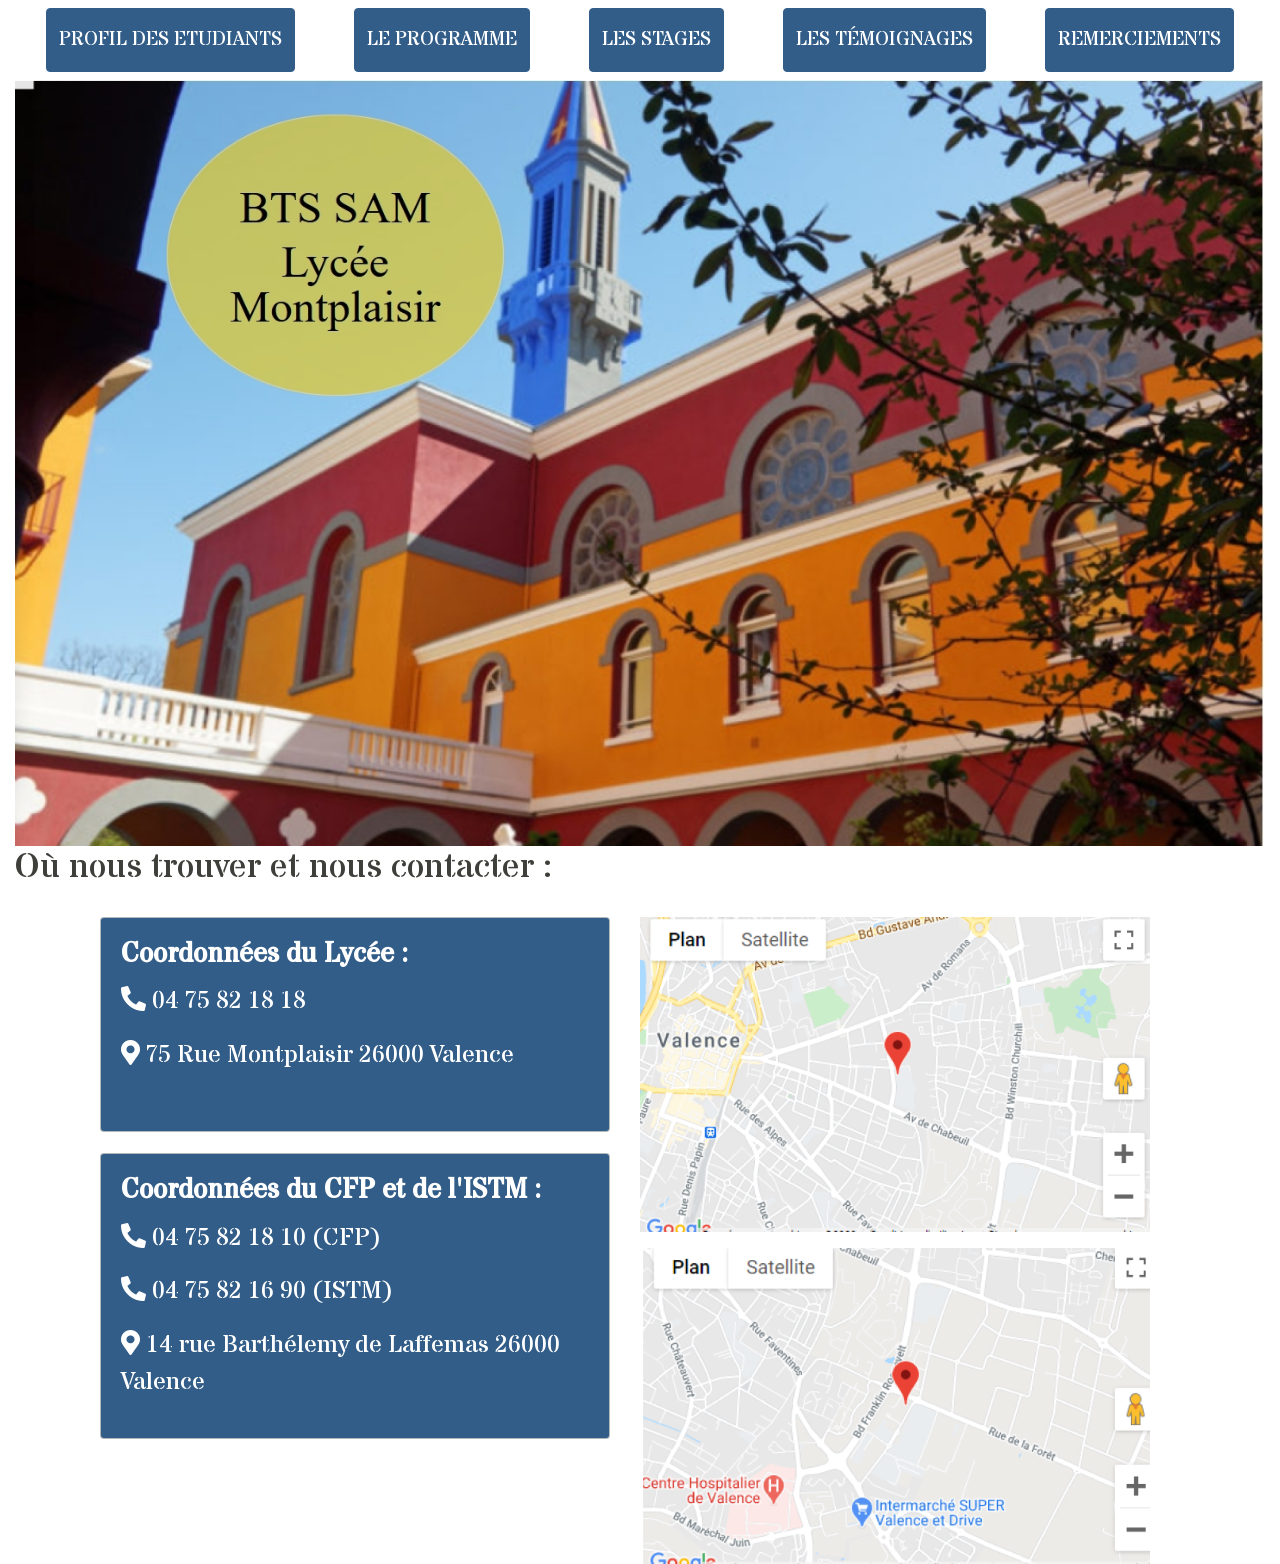
<file: index.html>
<!DOCTYPE html>
<html lang="fr">
<head>
    <meta charset="UTF-8">
    <meta name="viewport" content="width=device-width, initial-scale=1.0">
    <link rel="stylesheet" href="https://pro.fontawesome.com/releases/v5.10.0/css/all.css" integrity="sha384-AYmEC3Yw5cVb3ZcuHtOA93w35dYTsvhLPVnYs9eStHfGJvOvKxVfELGroGkvsg+p" crossorigin="anonymous"/>
    <link href="data/css/bootstrap.min.css" rel="stylesheet" >
    <link href="data/css/style.css" rel="stylesheet" >
    <title>Lycée Montplaisir</title>
</head>
<body>
<div id="wrapper"  class="container-fluid">

    <nav class="navbar">
        <div class="container-fluid">
          <a class="btn btn-primary" href="profil.html">Profil des Etudiants </a>
          <a class="btn btn-primary" href="programme.html">Le programme</a>
          <a class="btn btn-primary" href="stages.html">Les Stages</a>
          <a class="btn btn-primary" href="temoignages.html">Les Témoignages</a>
          <a class="btn btn-primary" href="remerciement.html">Remerciements </a>
        </div>
    </nav>

    <div class="imgtitre">
        <img class="image_lycee_montplaisir_valence_1" src="data/css/index/1c41cbc0dc73c7e6bd381b19898679f7.jpg" alt="lycee Montplaisir Valence">
    </div>

    <h1 class="trouver">Où nous trouver et nous contacter : </h1><br>
    <div class="container">
        <div class="container row">

            <div class="col-sm-6 col-md-6 col-lg-6">
                <div class="card" >
                    <div class="card-body">
                    <h5 class="card-title">Coordonnées du Lycée :</h5>
                    <p class="danscard"><i class="fas fa-phone-alt"></i> 04 75 82 18 18</p>
                    <p class="danscard"><i class="fas fa-map-marker-alt"></i> 75 Rue Montplaisir 26000 Valence</p><br>
                    </div>
                </div>
                <br>
                <div class="card" >
                    <div class="card-body">
                    <h5 class="card-title">Coordonnées du CFP et de l'ISTM :</h5>
                    <p class="danscard"><i class="fas fa-phone-alt"></i> 04 75 82 18 10 (CFP)</p>
                    <p class="danscard"><i class="fas fa-phone-alt"></i> 04 75 82 16 90 (ISTM)</p>
                    <p class="danscard"><i class="fas fa-map-marker-alt"></i> 14 rue Barthélemy de Laffemas 26000 Valence</p>
                    </div>
                </div>
            </div>
            <div class="col-sm-6 col-md-6 col-lg-6">
                <img class="google1" src="data/css/index/plan_lycee_valence_1.png" alt="Plan Montplaisir Valence">
                <img class="google2" src="data/css/index/plan_istm_valence_1.png" alt="Plan Montplaisir Valence">

            </div>
        </div>
    </div>

</div>
    <script src="https://cdn.jsdelivr.net/npm/bootstrap@5.0.0-beta1/dist/js/bootstrap.bundle.min.js" integrity="sha384-ygbV9kiqUc6oa4msXn9868pTtWMgiQaeYH7/t7LECLbyPA2x65Kgf80OJFdroafW" crossorigin="anonymous"></script>

</body>
</html>
</file>
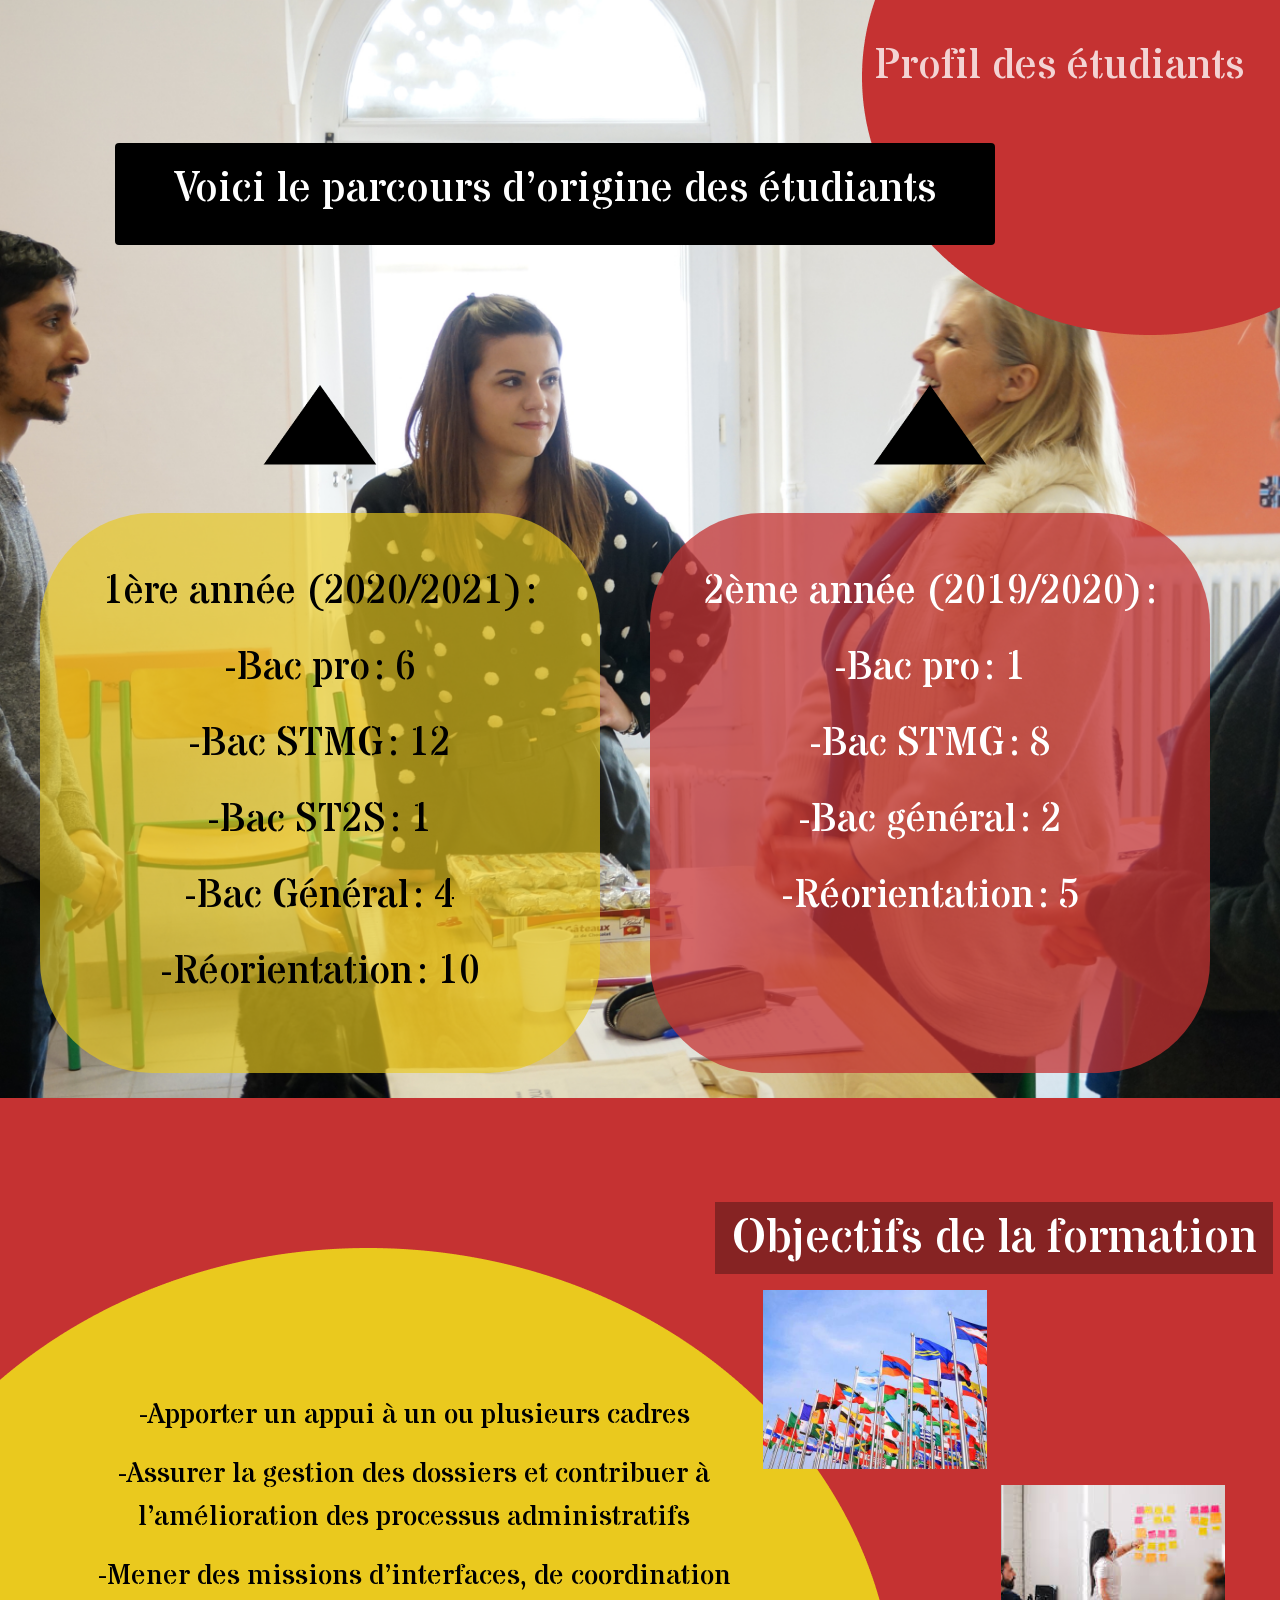
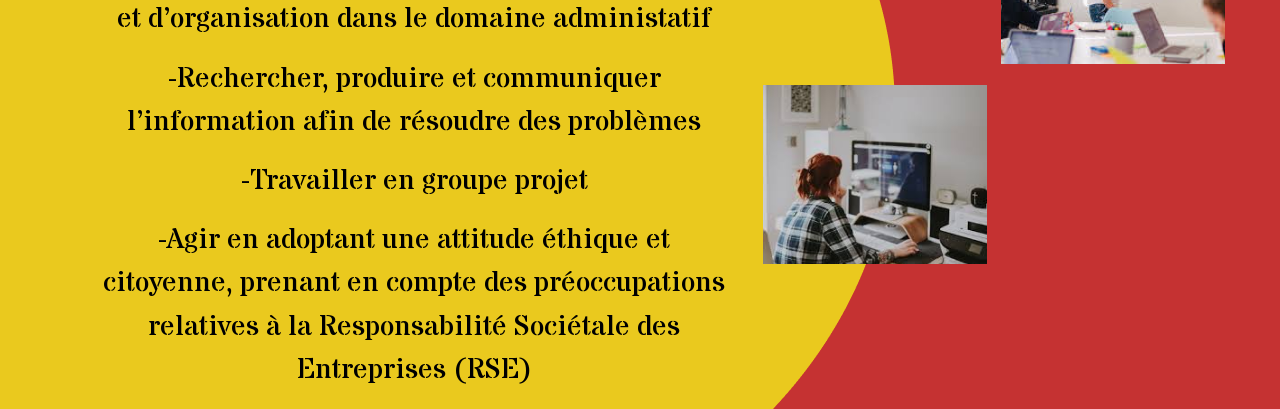
<file: profil.html>
<!DOCTYPE html>
<html lang="fr">
<head>
    <meta charset="UTF-8">
    <meta name="viewport" content="width=device-width, initial-scale=1.0">
    <link rel="stylesheet" href="https://pro.fontawesome.com/releases/v5.10.0/css/all.css" integrity="sha384-AYmEC3Yw5cVb3ZcuHtOA93w35dYTsvhLPVnYs9eStHfGJvOvKxVfELGroGkvsg+p" crossorigin="anonymous"/>
    <link href="data/css/bootstrap.min.css" rel="stylesheet" >
    <link href="data/css/styleprofil.css" rel="stylesheet" >
    <title>Lycée Montplaisir</title>
</head>
<body>
<div  id="wrapper" class="container-fluid">
    <img class="Ellipse_18" src="data/css/profil/Ellipse_18.png" alt="">

    <div class="card card_page" >
        <div class="card-body">
        <h5 class="card-profil">Profil des étudiants</h5>
        </div>
    </div>
    <br>
    <div class="card card_titre" >
        <div class="card-body">
        <h5 class="card-origine">Voici le parcours d’origine des étudiants </h5>
        </div>
    </div>
    <div class="container-fluid row">
        <div class="col-xs-6 col-sm-6 col-md-6 col-lg-6 d-flex justify-content-center">
            <img class="Polygon_1" src="data/css/profil/Polygon_1.png" alt="">
        </div>
        <div class="col-xs-6 col-sm-6 col-md-6 col-lg-6 d-flex justify-content-center">
            <img class="Polygon_2" src="data/css/profil/Polygon_2.png" alt="">
        </div>
        <div class="col-xs-6 col-sm-6 col-md-6 col-lg-6 d-flex justify-content-center">
            <div class="card card_premiere_annee" >
                <div class="card-annee">
                    <p>1ère année (2020/2021) :</p>
                    <p>-Bac pro : 6</p>
                    <p>-Bac STMG : 12</p>
                    <p>-Bac ST2S : 1</p>
                    <p>-Bac Général : 4</p>
                    <p>-Réorientation : 10</p>
                </div>
            </div>
        </div>
        <br>
        <div class="col-xs-6 col-sm-6 col-md-6 col-lg-6 d-flex justify-content-center">
            <div class="card card_seconde_annee" >
                <div class="card-annee">
                    <p>2ème année (2019/2020) :</p>
                    <p>-Bac pro : 1</p>
                    <p>-Bac STMG : 8</p>
                    <p>-Bac général : 2</p>
                    <p>-Réorientation : 5</p>
                </div>
            </div>
        </div>
        <br>        
        <div class="col-xs-6 col-sm-6 col-md-6 col-lg-6 ">
            <img class="Ellipse_13" src="data/css/profil/Ellipse_13.png" alt="">
            <div class="card card_paragraphe" >
                <div class="card-bodyparagraphe">
                    <p>-Apporter un appui à un ou plusieurs cadres</p>
                    <p>-Assurer la gestion des dossiers et contribuer à l’amélioration des processus administratifs</p>
                    <p>-Mener des missions d’interfaces, de coordination et d’organisation dans le domaine administatif</p>
                    <p>-Rechercher, produire et communiquer l’information afin de résoudre des problèmes</p>
                    <p>-Travailler en groupe projet </p>
                    <p>-Agir en adoptant une attitude éthique et citoyenne, prenant en compte des préoccupations relatives à la Responsabilité Sociétale des Entreprises (RSE)</p>
                </div>
            </div>
        </div>

        <div class="col-xs-6 col-sm-6 col-md-6 col-lg-6 d-flex justify-content-center">
            <div class="card card_objectif" >
                <div class="card-bodyobjectif">
                <p class="Objectifs">Objectifs de la formation</p>
                <p><img class="drapeaux" src="data/css/profil/drapeaux_valence_1.png" alt="drapeaux valence"></p>
                <p><img class="equipe" src="data/css/profil/travail_d'equipe_valence_1.png" alt="travail d'equipe valence"></p>
                <p><img class="travaille" src="data/css/profil/travaille_valence_1.png" alt="travaille valence"></p>
                </div>
            </div>
        </div>    
    </div>

</div>

<script src="https://cdn.jsdelivr.net/npm/bootstrap@5.0.0-beta1/dist/js/bootstrap.bundle.min.js" integrity="sha384-ygbV9kiqUc6oa4msXn9868pTtWMgiQaeYH7/t7LECLbyPA2x65Kgf80OJFdroafW" crossorigin="anonymous"></script>

</body>
</html>
</file>
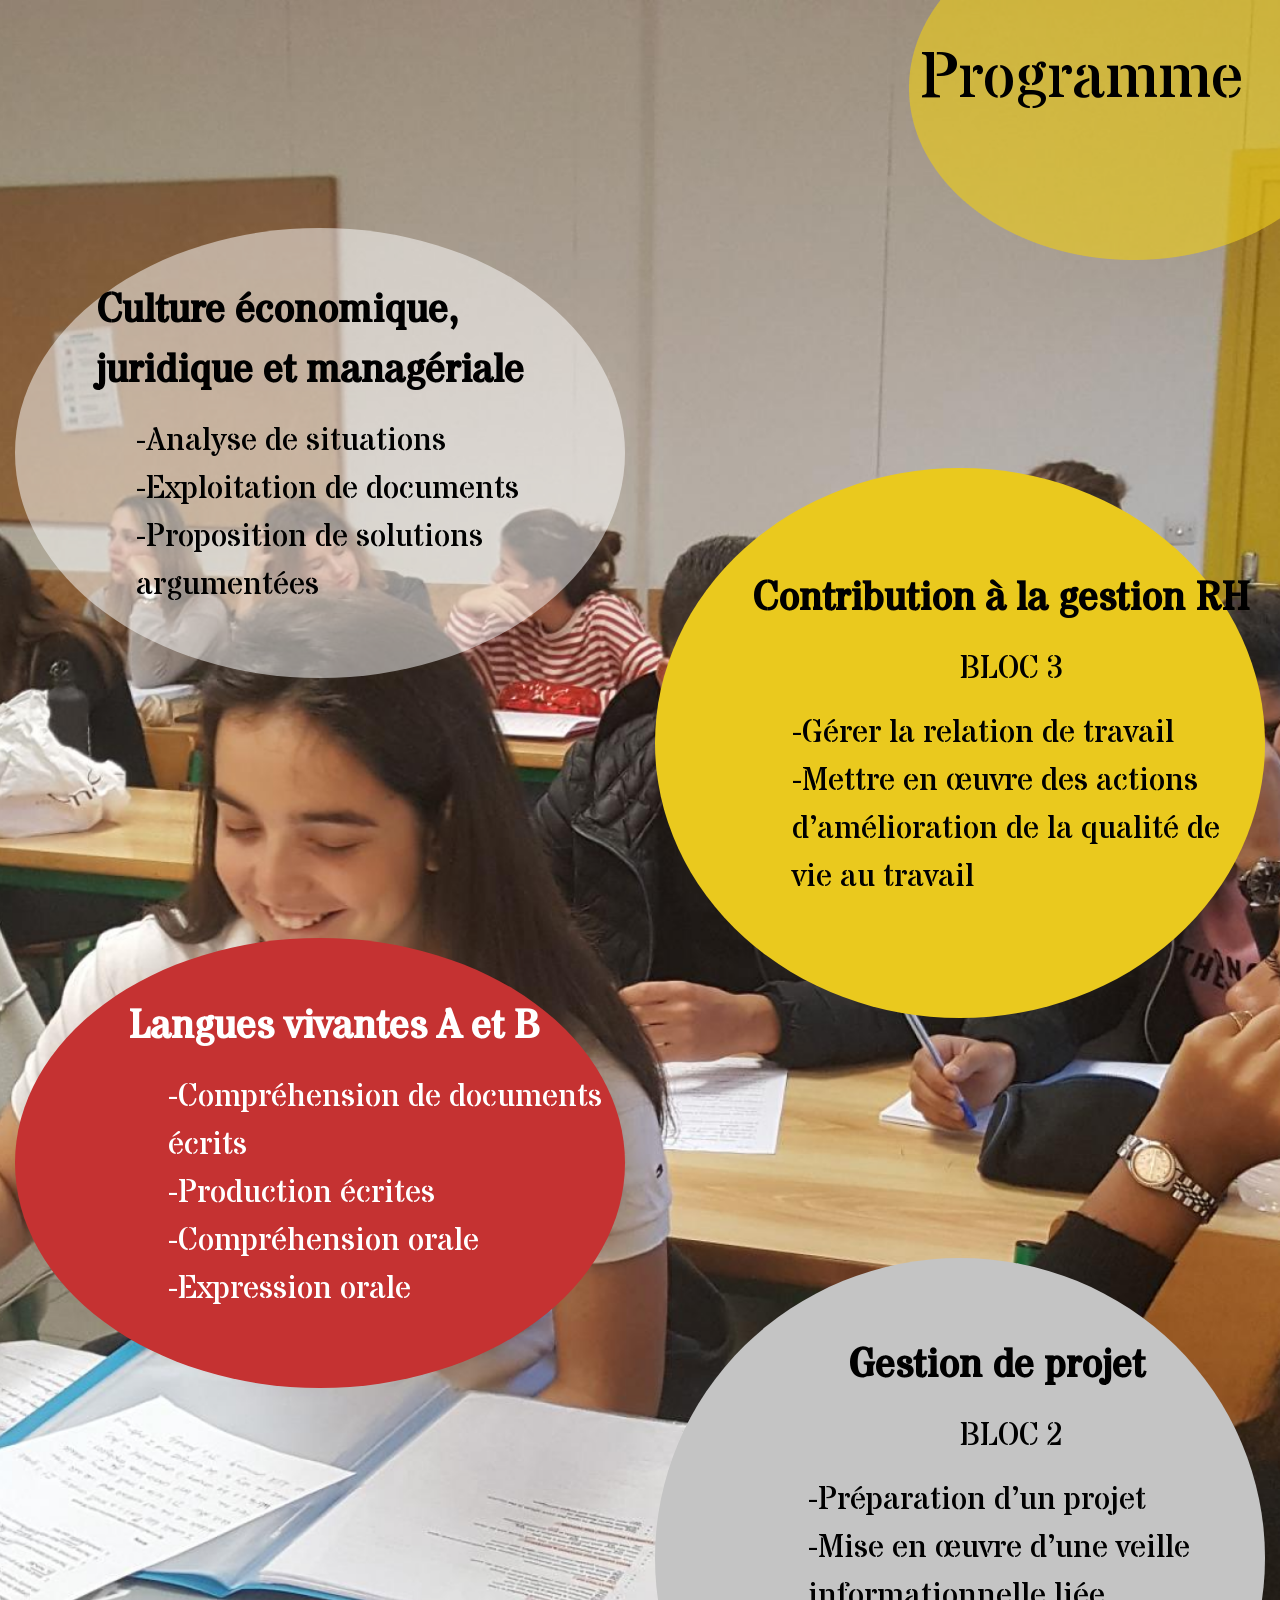
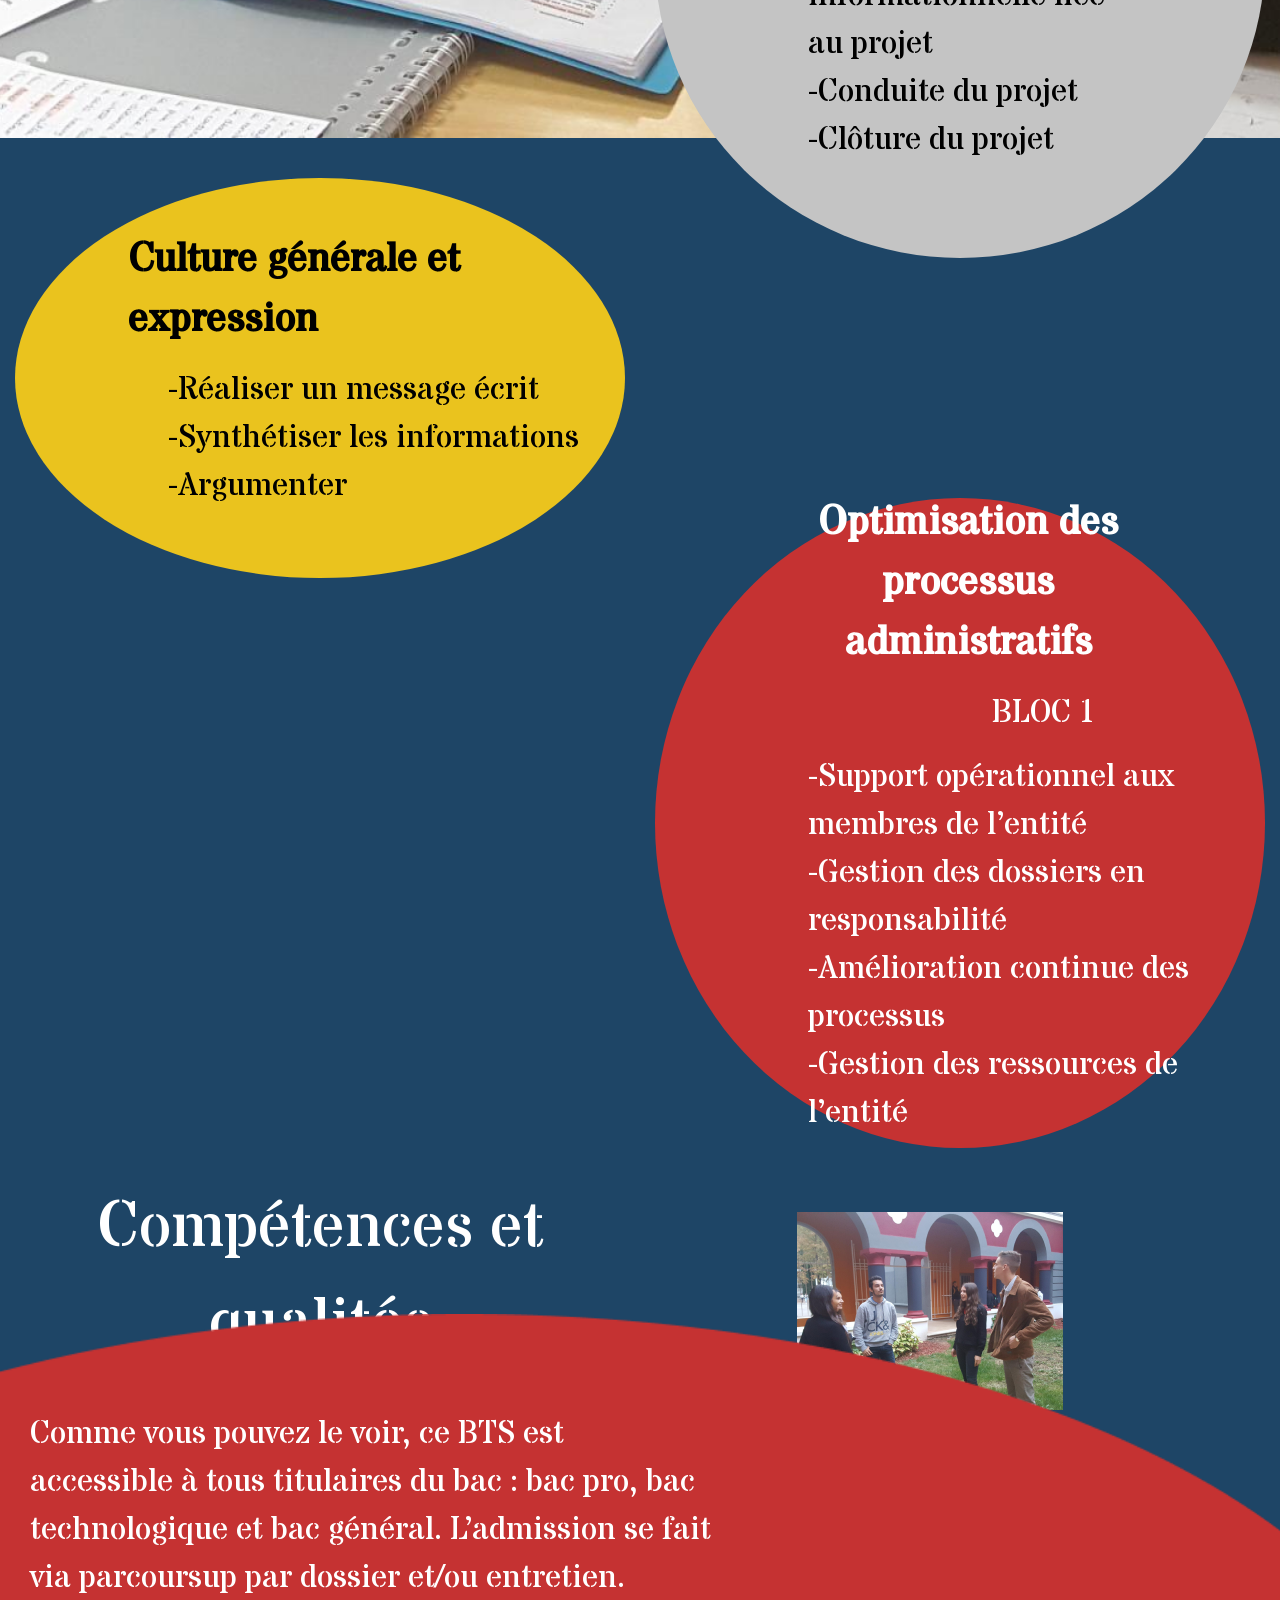
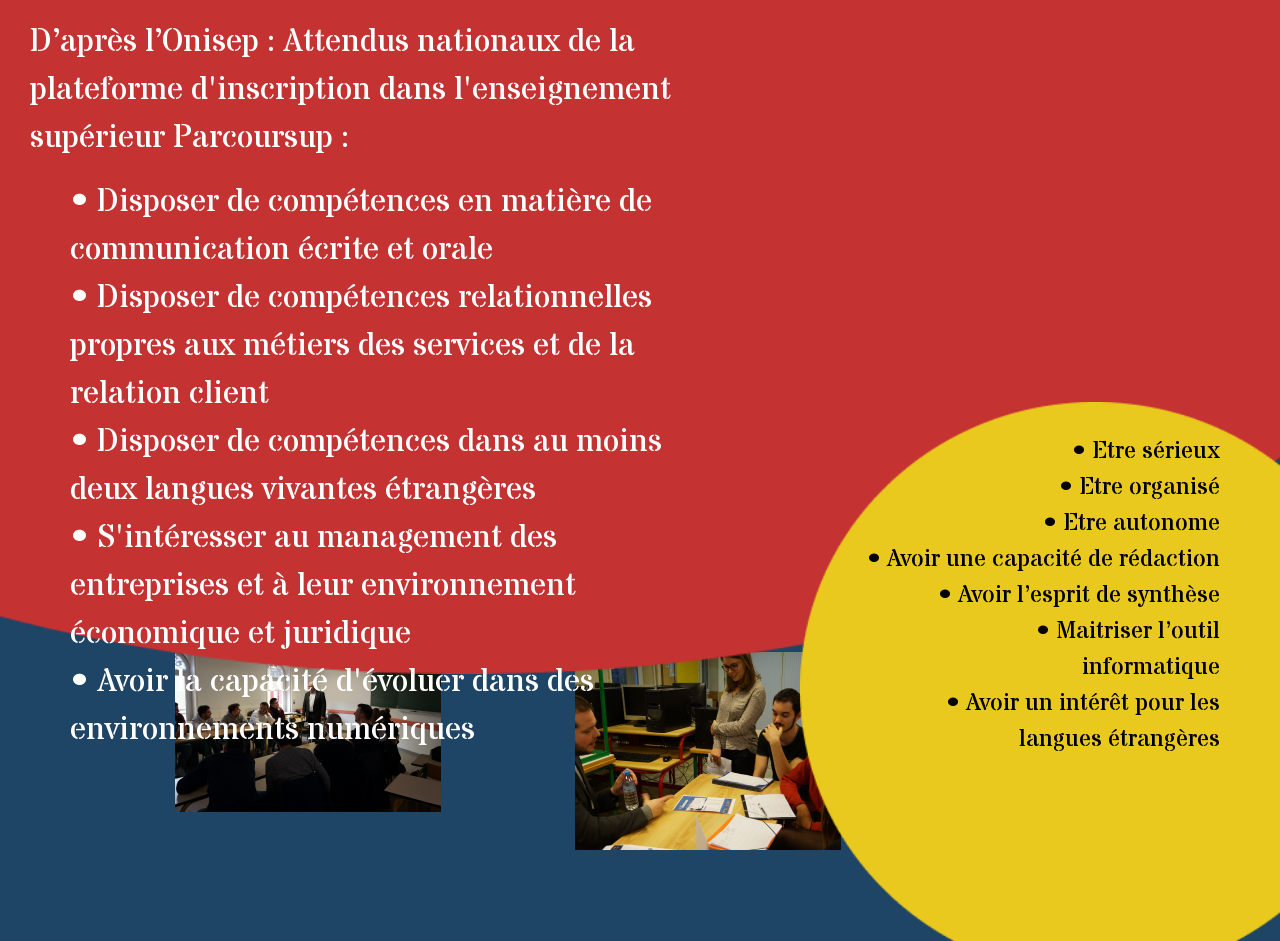
<file: programme.html>
<!DOCTYPE html>
<html lang="fr">
<head>
    <meta charset="UTF-8">
    <meta name="viewport" content="width=device-width, initial-scale=1.0">
    <link rel="stylesheet" href="https://pro.fontawesome.com/releases/v5.10.0/css/all.css" integrity="sha384-AYmEC3Yw5cVb3ZcuHtOA93w35dYTsvhLPVnYs9eStHfGJvOvKxVfELGroGkvsg+p" crossorigin="anonymous"/>
    <link href="data/css/bootstrap.min.css" rel="stylesheet" >
    <link href="data/css/styleprogramme.css" rel="stylesheet" >
    <title>Lycée Montplaisir</title>
</head>
<body>
<div id="wrapper" class="container-fluid">

    <img class="Ellipse_17" src="data/css/programme/Ellipse_17.png" alt="">

    <div class="card card_page" >
        <div class="card-body">
            <h5 class="card-profil">Programme</h5>
        </div>
    </div>
    <br>
    <div class="container-fluide row">
        <div class="col-sm-6 col-md-5 col-lg-6 d-flex justify-content-center">
            <div class="card card_economique-body justify-content-center" >
                <div class="card-economique">
                    <p class="title-economique">Culture économique,<br>
                        juridique et managériale</p>
                    <ul>
                        <li>-Analyse de situations</li>
                        <li>-Exploitation de documents</li>
                        <li>-Proposition de solutions argumentées</li>
                    </ul>
                </div>
            </div>
        </div>
        <br>
        <div class="col-sm-6 col-md-5 col-lg-6 d-flex justify-content-center">
            <div class="card card_contribution-body justify-content-center" >
                <div class="card-contribution">
                    <p class="title-contribution">Contribution à la gestion RH</p>
                    <p class="bloc3">BLOC 3</p>
                    <ul>
                        <li>-Gérer la relation de travail</li>
                        <li>-Mettre en œuvre des actions d’amélioration de la qualité de vie au travail</li>
                    </ul>
                </div>
            </div>
        </div>
        <div class="col-sm-6 col-md-5 col-lg-6 d-flex justify-content-center">
            <div class="card card_langues-body justify-content-center" >
                <div class="card-langues">
                    <p class="title-langues">Langues vivantes A et B</p>
                    <ul>
                        <li>-Compréhension de documents écrits</li>
                        <li>-Production écrites</li>
                        <li>-Compréhension orale</li>
                        <li>-Expression orale</li>
                    </ul>
                </div>
            </div>
        </div>
        <br>
        <div class="col-sm-6 col-md-5 col-lg-6 d-flex justify-content-center">
            <div class="card card_gestion-body justify-content-center" >
                <div class="card-gestion">
                    <p class="title-gestion">Gestion de projet</p>
                    <p class="bloc2">BLOC 2</p>
                    <ul>
                        <li>-Préparation d’un projet</li>
                        <li>-Mise en œuvre d’une veille informationnelle liée<br>au projet</li>
                        <li>-Conduite du projet</li>
                        <li>-Clôture du projet</li>
                    </ul>
                </div>
            </div>
        </div>
        <div class="col-sm-6 col-md-5 col-lg-6 d-flex justify-content-center">
            <div class="card card_generale-body justify-content-center" >
                <div class="card-generale">
                    <p class="title-generale">Culture générale et<br>expression</p>
                    <ul>
                        <li>-Réaliser un message écrit</li>
                        <li>-Synthétiser les informations</li>
                        <li>-Argumenter</li>
                    </ul>
                </div>
            </div>
        </div>
        <br>
        <div class="col-sm-6 col-md-5 col-lg-6 d-flex justify-content-center">
            <div class="card card_optimisation-body justify-content-center" >
                <div class="card-optimisation">
                    <p class="title-optimisation">Optimisation des processus<br>
                        administratifs </p>
                    <p class="bloc1">BLOC 1</p>
                    <ul>
                        <li>-Support opérationnel aux membres de l’entité</li>
                        <li>-Gestion des dossiers en responsabilité</li>
                        <li>-Amélioration continue des processus </li>
                        <li>-Gestion des ressources de<br>l’entité</li>

                    </ul>
                </div>
            </div>
        </div>
    </div> 
    
    <div class="container-fluid row titrephoto">
        <div class="col-sm-6 col-md-6 col-lg-6 text-white compquali">
            <p>Compétences et qualités</p>
        </div>
        <div class="col-sm-6 col-md-5 col-lg-6 text-white comphoto">
            <img class="imgcom" src="data/css/programme/20181016_081438_1.png" alt="Image dehors"/>
        </div>
    </div>
    <img class="Ellipse_1" src="data/css/programme/Ellipse_1.png" alt="">
    <img class="Ellipse_16" src="data/css/programme/Ellipse_16.png" alt="">

    <div class="container-fluid row">
        <div class="card card_paragraphe col-sm-7 col-md-7 col-lg-7 text-white" >
            <div class="card-bodyparagraphe">
                <p>Comme vous pouvez le voir, ce BTS est accessible à tous titulaires du bac : bac pro, bac technologique et bac général. L’admission se fait via parcoursup par dossier et/ou entretien.</p>
                <p>D’après l’Onisep : Attendus nationaux de la plateforme d'inscription dans l'enseignement supérieur Parcoursup :</p>
                <ul>
                    <li>•	Disposer de compétences en matière de communication écrite et orale</li>
                    <li>•	Disposer de compétences relationnelles propres aux métiers des services et de la relation client</li>
                    <li>•	Disposer de compétences dans au moins deux langues vivantes étrangères</li>
                    <li>•	S'intéresser au management des entreprises et à leur environnement économique et juridique</li>
                    <li>•	Avoir la capacité d'évoluer dans des environnements numériques</li>
                </ul>
            </div>
        </div>
        
        <div class="card card_paragraphe2 col-sm-5 col-md-5 col-lg-5 text-white" >
            <div class="card-bodyparagraphe2">
                <ul>
                    <li>•	Etre sérieux</li>
                    <li>•	Etre organisé</li>
                    <li>•	Etre autonome</li>
                    <li>•	Avoir une capacité de rédaction</li>
                    <li>•	Avoir l’esprit de synthèse</li>
                    <li>•	Maitriser l’outil<br>informatique</li>
                    <li>•	Avoir un intérêt pour les<br>langues étrangères</li>
                </ul>
            </div>
        </div>
    </div>
    <img class="img-salle-1" src="data/css/programme/DSC02429_1.png" alt="salle de classe 1">
    <img class="img-salle-2" src="data/css/programme/DSC02523_1.png" alt="salle de classe 2">

</div>

<script src="https://cdn.jsdelivr.net/npm/bootstrap@5.0.0-beta1/dist/js/bootstrap.bundle.min.js" integrity="sha384-ygbV9kiqUc6oa4msXn9868pTtWMgiQaeYH7/t7LECLbyPA2x65Kgf80OJFdroafW" crossorigin="anonymous"></script>

</body>
</html>
</file>
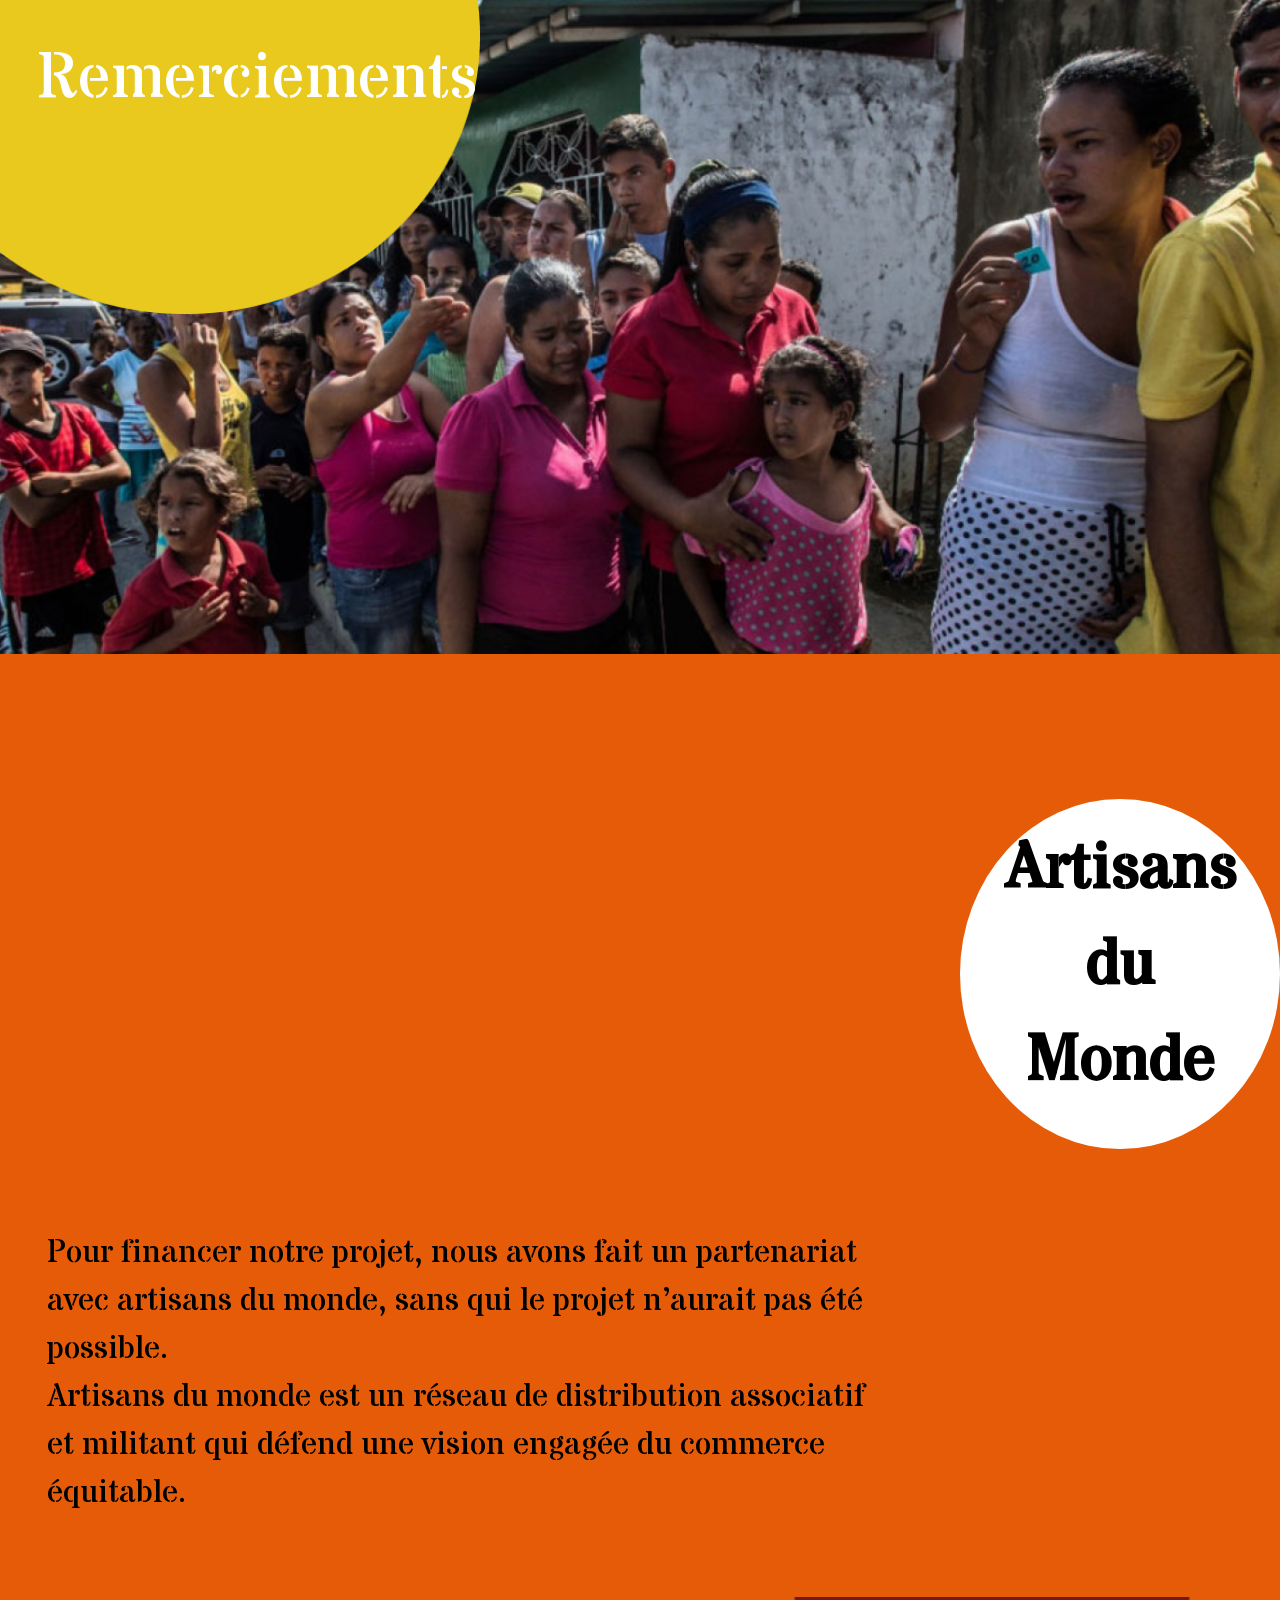
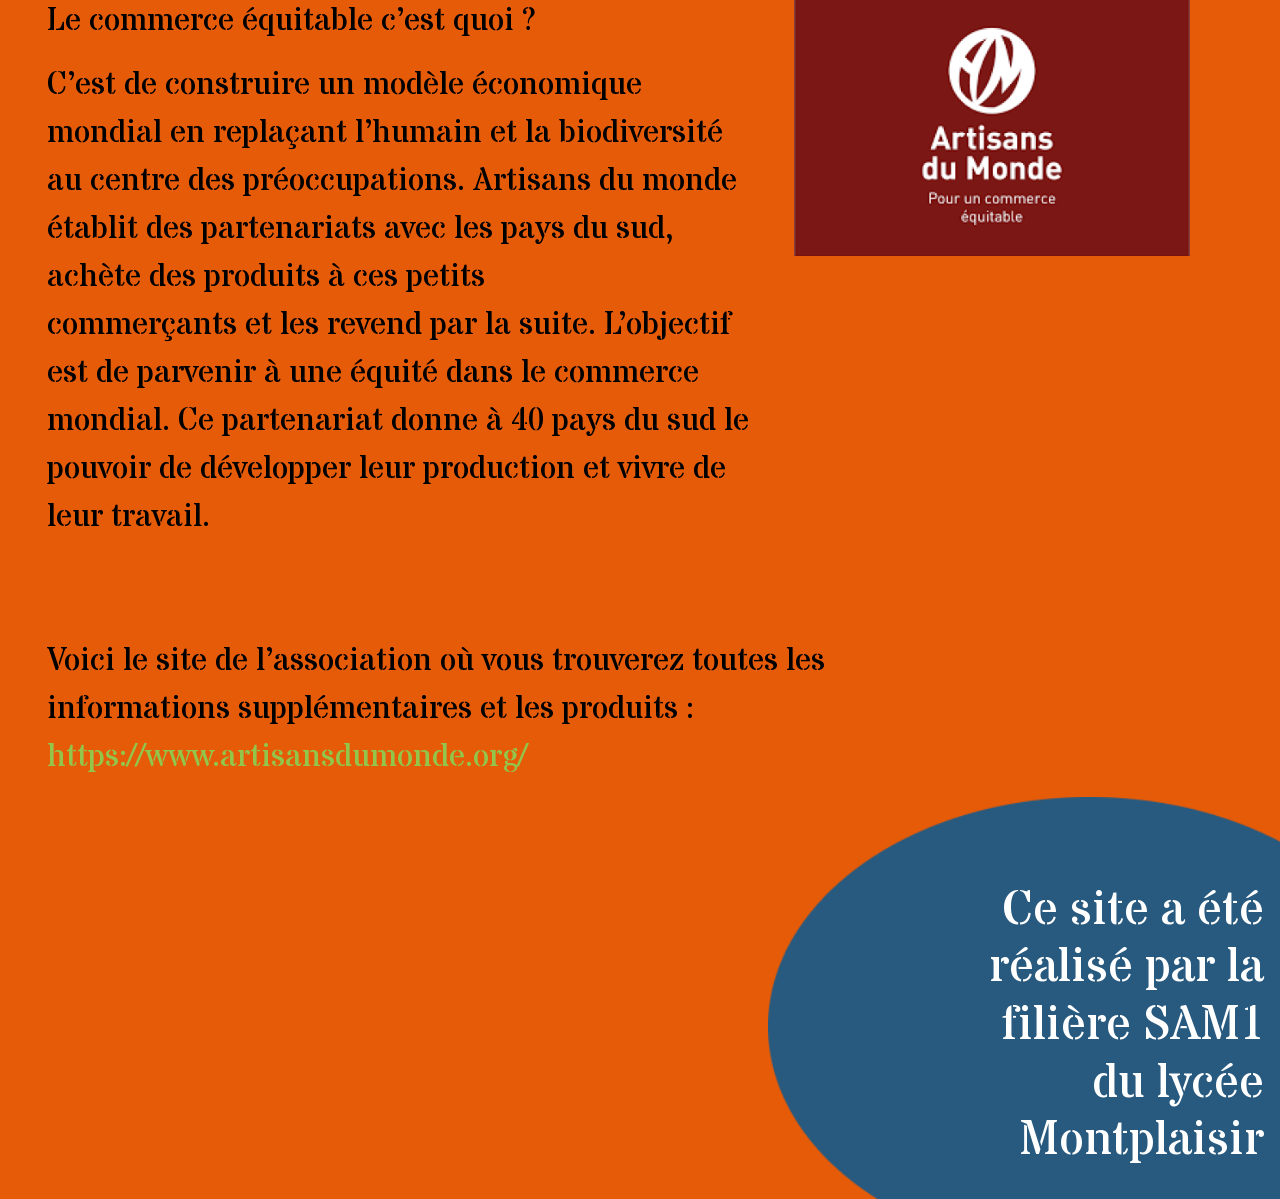
<file: remerciement.html>
<!DOCTYPE html>
<html lang="fr">
<head>
    <meta charset="UTF-8">
    <meta name="viewport" content="width=device-width, initial-scale=1.0">
    <link rel="stylesheet" href="https://pro.fontawesome.com/releases/v5.10.0/css/all.css" integrity="sha384-AYmEC3Yw5cVb3ZcuHtOA93w35dYTsvhLPVnYs9eStHfGJvOvKxVfELGroGkvsg+p" crossorigin="anonymous"/>
    <link href="data/css/bootstrap.min.css" rel="stylesheet" >
    <link href="data/css/styleremerciements.css" rel="stylesheet" >
    <title>Lycée Montplaisir</title>
</head>
<body>
<div id="wrapper"  class="container-fluid">

    <img class="Ellipse_21" src="data/css/remerciement/Ellipse_21.png" alt="">
    <div class="card card_page" >
        <div class="card-body">
            <h5 class="card-profil">Remerciements</h5>
        </div>
    </div>

    <div class="row">
        <div class="card card-artisans-body justify-content-center col-md-3 ml-auto" >
            <div class="card-artisans">
                <p class="title-artisans">Artisans du<br>Monde </p>
            </div>
        </div>
    </div>
            <p class="p1">Pour financer notre projet, nous avons fait un partenariat avec artisans du monde, sans qui le projet n’aurait pas été possible. <br> 
                Artisans du monde est un réseau de distribution associatif et militant qui défend une vision engagée du commerce équitable.</p>

    <div class="row">

            <div class="col-sm-7 col-md-7 col-lg-7 p2">
                <p>Le commerce équitable c’est quoi ? </p>
                <p> C’est de construire un modèle économique mondial
                    en replaçant l’humain et la biodiversité au centre des
                     préoccupations. Artisans du monde établit des partenariats
                     avec les pays du sud, achète des produits à ces petits<br>
                     commerçants et les revend par la suite. L’objectif est de 
                     parvenir à une équité dans le commerce mondial. 
                     Ce partenariat donne à 40 pays du sud le pouvoir de 
                     développer leur production et vivre de leur travail.  </p>                
            </div>
            <div class="col-sm-4 col-md-4 col-lg-4 justify-content-center">
                <img class="img-fluid" src="data/css/remerciement/image_4.png" alt="artisans du monde logo">
            </div>
    

    </div>
        <p class="p3">Voici le site de l’association où vous trouverez toutes les informations supplémentaires et les produits : 
            <a href="https://www.artisansdumonde.org/" alt="www.artisansdumonde.org">https://www.artisansdumonde.org/</a>
        </p>

    <img class="Ellipse_40" src="data/css/remerciement/Ellipse_40.png" alt="">
    <div class="card card_SAM_page" >
        <div class="card-SAM-body">
            <h5 class="card-SAM">Ce site a été<br>réalisé par la<br>filière SAM1<br>du lycée<br>Montplaisir</h5>
        </div>
    </div>
</div>
    
    <script src="https://cdn.jsdelivr.net/npm/bootstrap@5.0.0-beta1/dist/js/bootstrap.bundle.min.js" integrity="sha384-ygbV9kiqUc6oa4msXn9868pTtWMgiQaeYH7/t7LECLbyPA2x65Kgf80OJFdroafW" crossorigin="anonymous"></script>

</body>
</html>
</file>
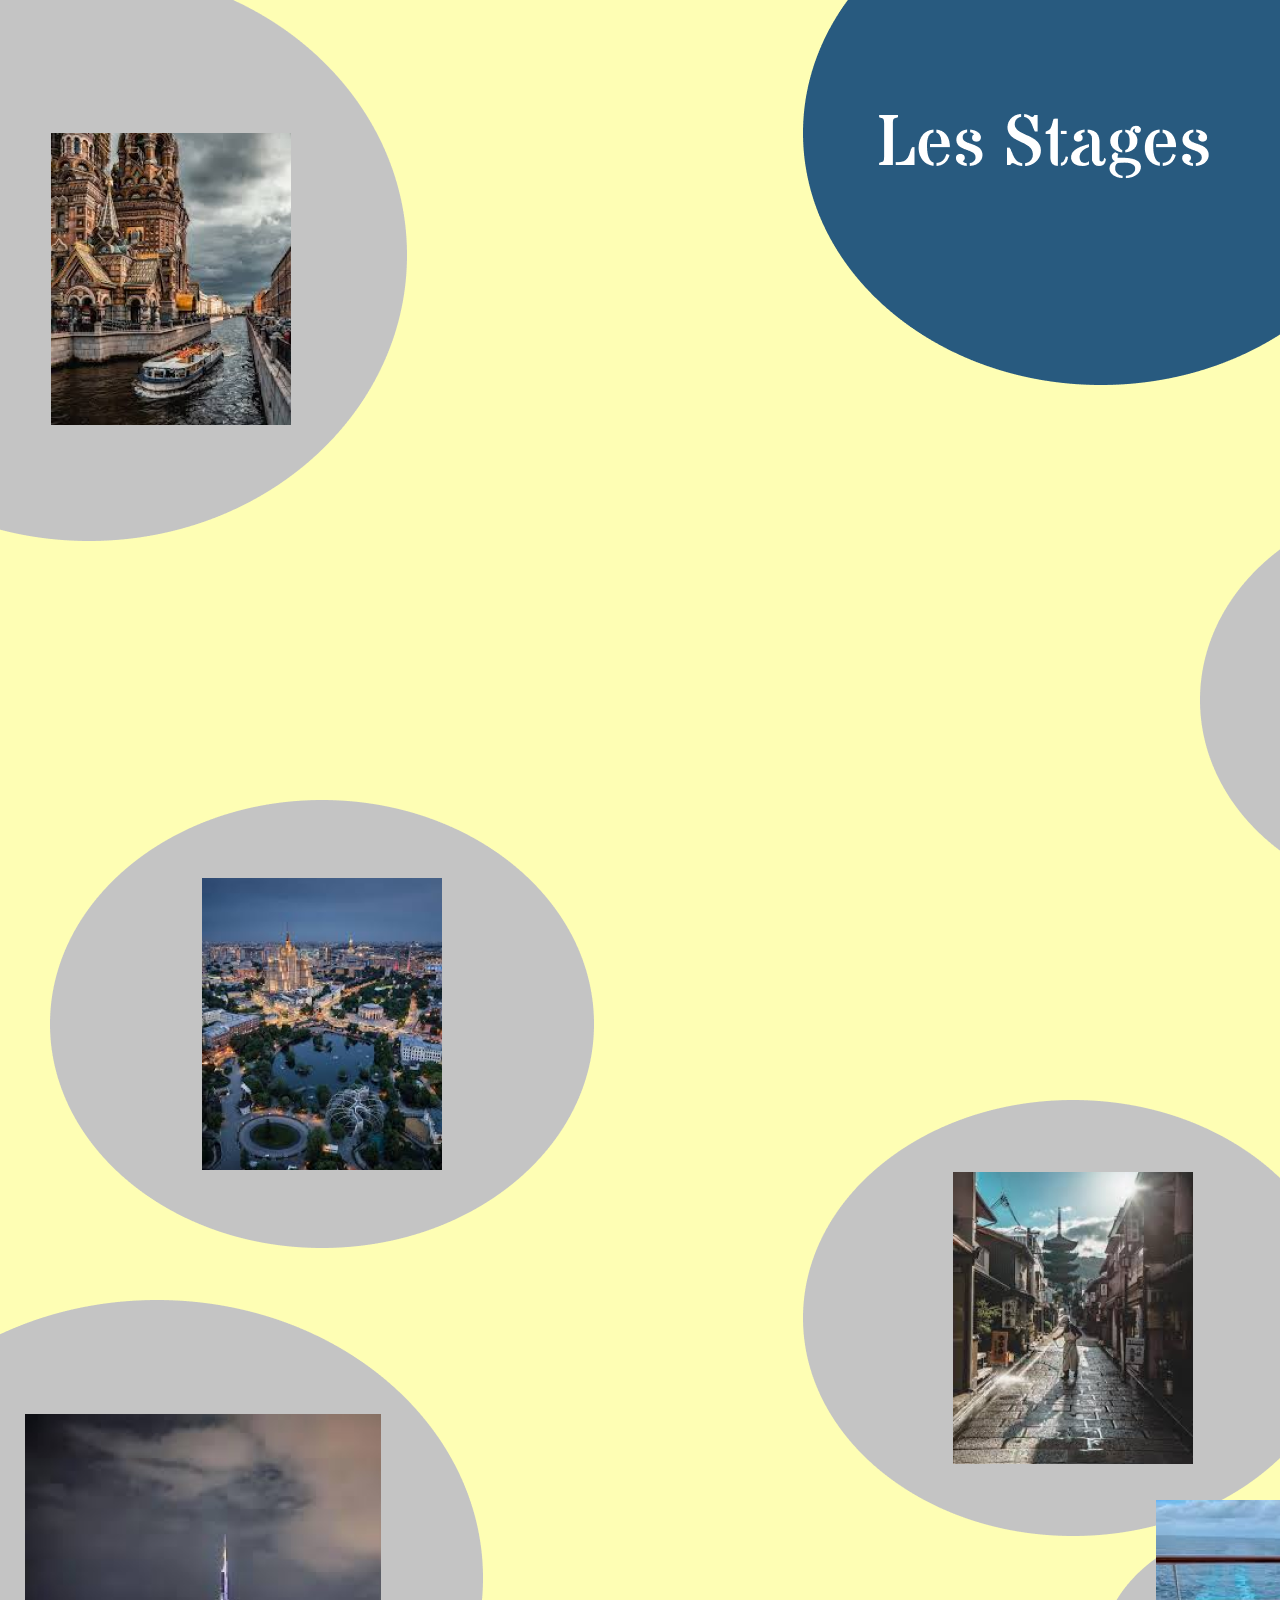
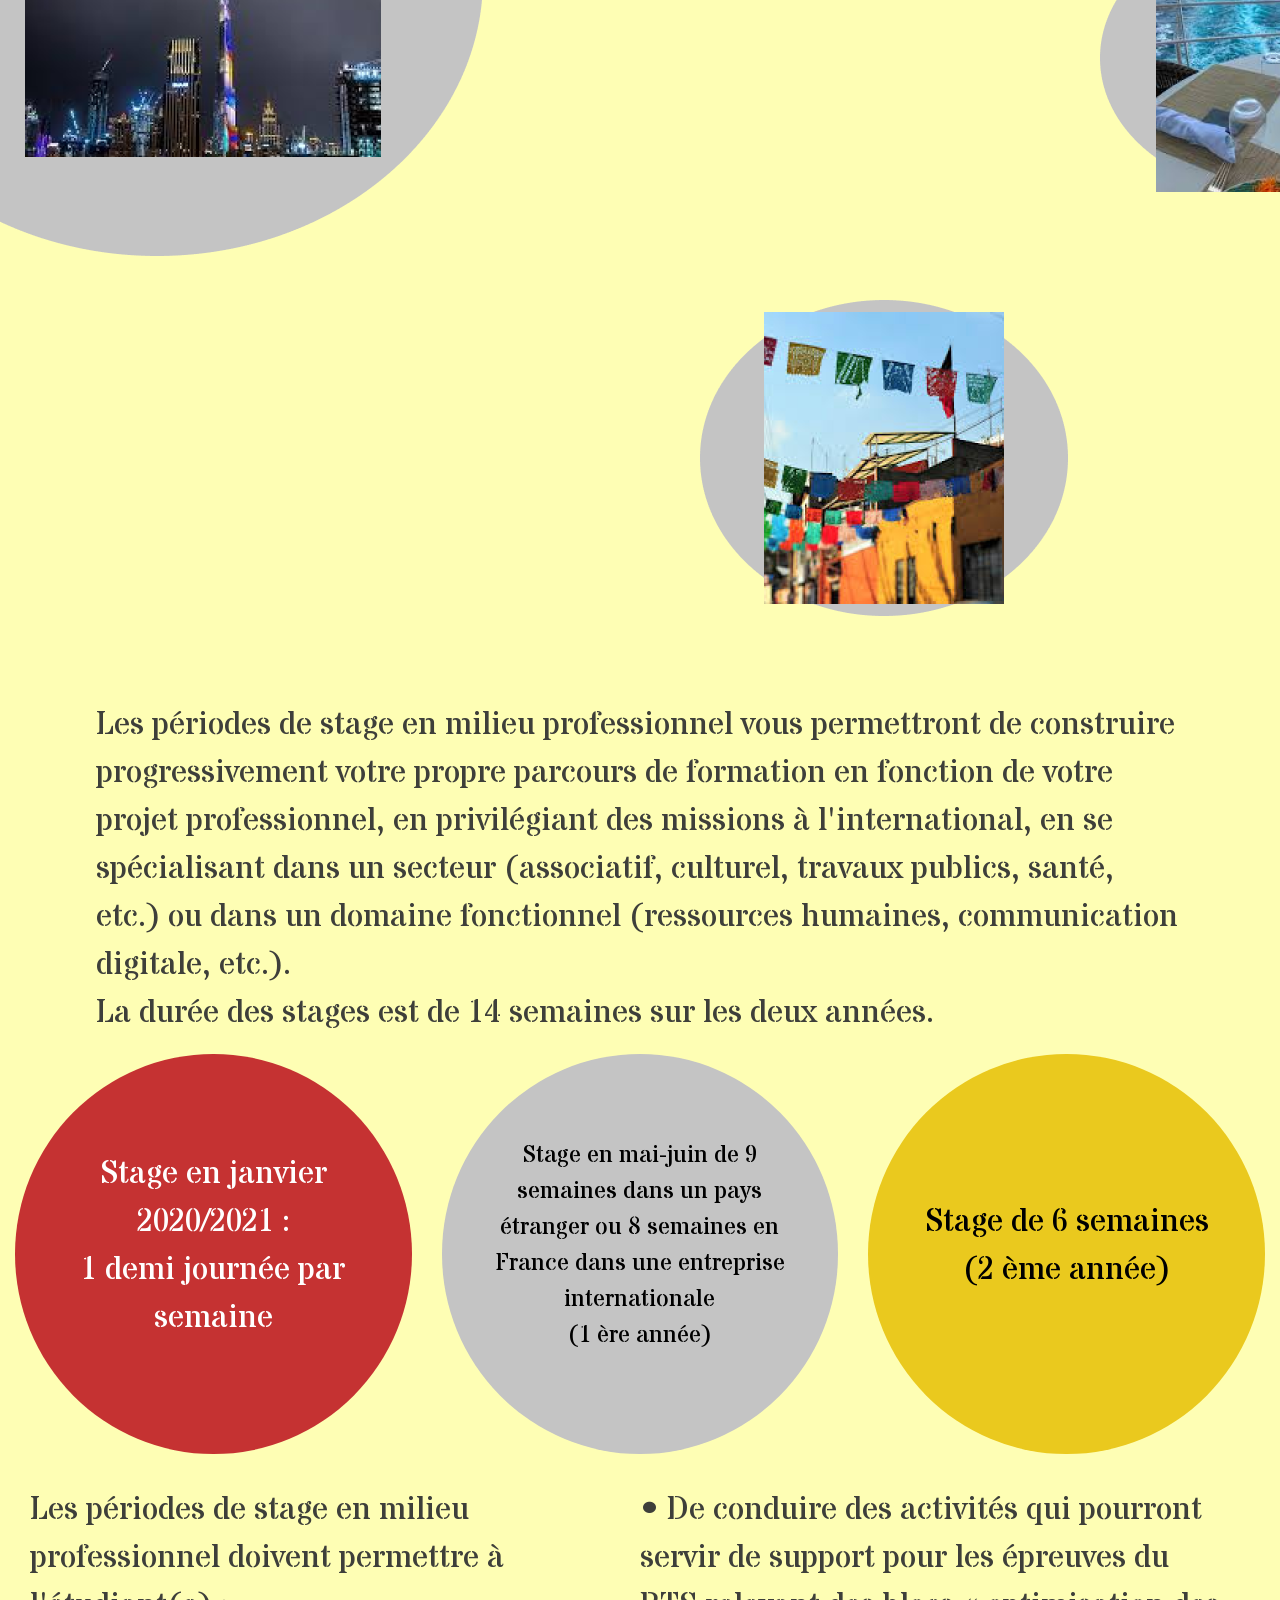
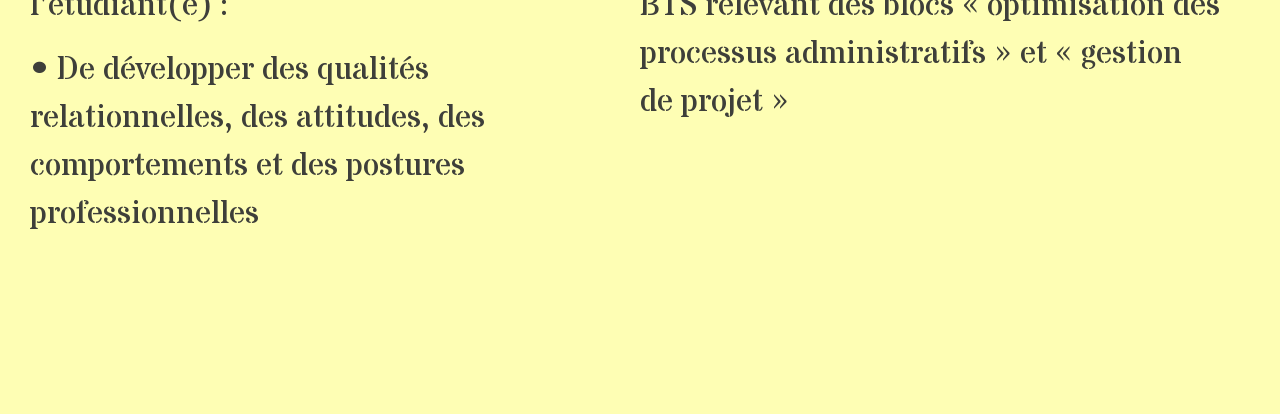
<file: stages.html>
<!DOCTYPE html>
<html lang="fr">
<head>
    <meta charset="UTF-8">
    <meta name="viewport" content="width=device-width, initial-scale=1.0">
    <link rel="stylesheet" href="https://pro.fontawesome.com/releases/v5.10.0/css/all.css" integrity="sha384-AYmEC3Yw5cVb3ZcuHtOA93w35dYTsvhLPVnYs9eStHfGJvOvKxVfELGroGkvsg+p" crossorigin="anonymous"/>
    <link href="data/css/bootstrap.min.css" rel="stylesheet" >
    <link href="data/css/stylestage.css" rel="stylesheet" >
    <title>Lycée Montplaisir</title>
</head>
<body>
    <div id="wrapper" class="container-fluid">


    <img class="group9" src="data/css/stage/Group 9.png" alt="9">

    <img class="group2" src="data/css/stage/Group 2.png" alt="2">

    <img class="group4" src="data/css/stage/Group 4.png" alt="4">

    <img class="group3" src="data/css/stage/Group 3.png" alt="3">

    <img class="group6" src="data/css/stage/Group 6.png" alt="6">

    <img class="group5" src="data/css/stage/Group 5.png" alt="5">

    <img class="group7" src="data/css/stage/Group 7.png" alt="7">

    <img class="group8" src="data/css/stage/Group 8.png" alt="8">


    <div class="card card-stage d-flex justify-content-center">
        <p>Les périodes de stage en milieu professionnel vous permettront de construire progressivement votre propre parcours 
            de formation en fonction de votre projet professionnel, en privilégiant des missions à l'international, en se spécialisant
             dans un secteur (associatif, culturel, travaux publics, santé, etc.) ou dans un domaine fonctionnel (ressources humaines, communication digitale, etc.).<br>
             La durée des stages est de 14 semaines sur les deux années.</p>
    </div>
    
    <div class="container-fluide row">
        <div class="col-sm-4 col-md-4 col-lg-4 d-flex justify-content-center">
            <div class="card card-janvier-body justify-content-center" >
                <div class="card-janvier">
                    <p>Stage en janvier 2020/2021 : <br> 
                        1 demi journée par semaine</p>
                </div>
            </div>
        </div>
        <br>
        <div class="col-sm-4 col-md-4 col-lg-4 d-flex justify-content-center">
            <div class="card card-juin-body justify-content-center" >
                <div class="card-juin">
                    <p>  Stage en mai-juin 
                        de 9 semaines dans
                         un pays étranger ou
                        8 semaines en France
                        dans une entreprise
                        internationale<br>(1 ère
                        année) </p>
                </div>
            </div>
        </div>
        <div class="col-sm-4 col-md-4 col-lg-4 d-flex justify-content-center">
            <div class="card card-novembre-body justify-content-center" >
                <div class="card-novembre">
                    <p>Stage de 6 semaines<br>(2 ème 
                        année)</p>
                </div>
            </div>
        </div>
    </div> 
    <div class="container-fluid row para">
        <div class="col-sm-6 col-md-5 col-lg-6">
            <p>Les périodes de stage en milieu professionnel doivent permettre à l'étudiant(e) :</p>
            <p>•	De développer des qualités relationnelles, des attitudes, des comportements et des postures professionnelles </p>
        </div>
        <div class="col-sm-6 col-md-5 col-lg-6">
            <p>•	De conduire des activités qui pourront servir de support pour les épreuves du BTS relevant des blocs 
                « optimisation des processus administratifs » et « gestion de projet »</p>
        </div>
    </div>

    </div>



    <script src="https://cdn.jsdelivr.net/npm/bootstrap@5.0.0-beta1/dist/js/bootstrap.bundle.min.js" integrity="sha384-ygbV9kiqUc6oa4msXn9868pTtWMgiQaeYH7/t7LECLbyPA2x65Kgf80OJFdroafW" crossorigin="anonymous"></script>

</body>
</html>
</file>
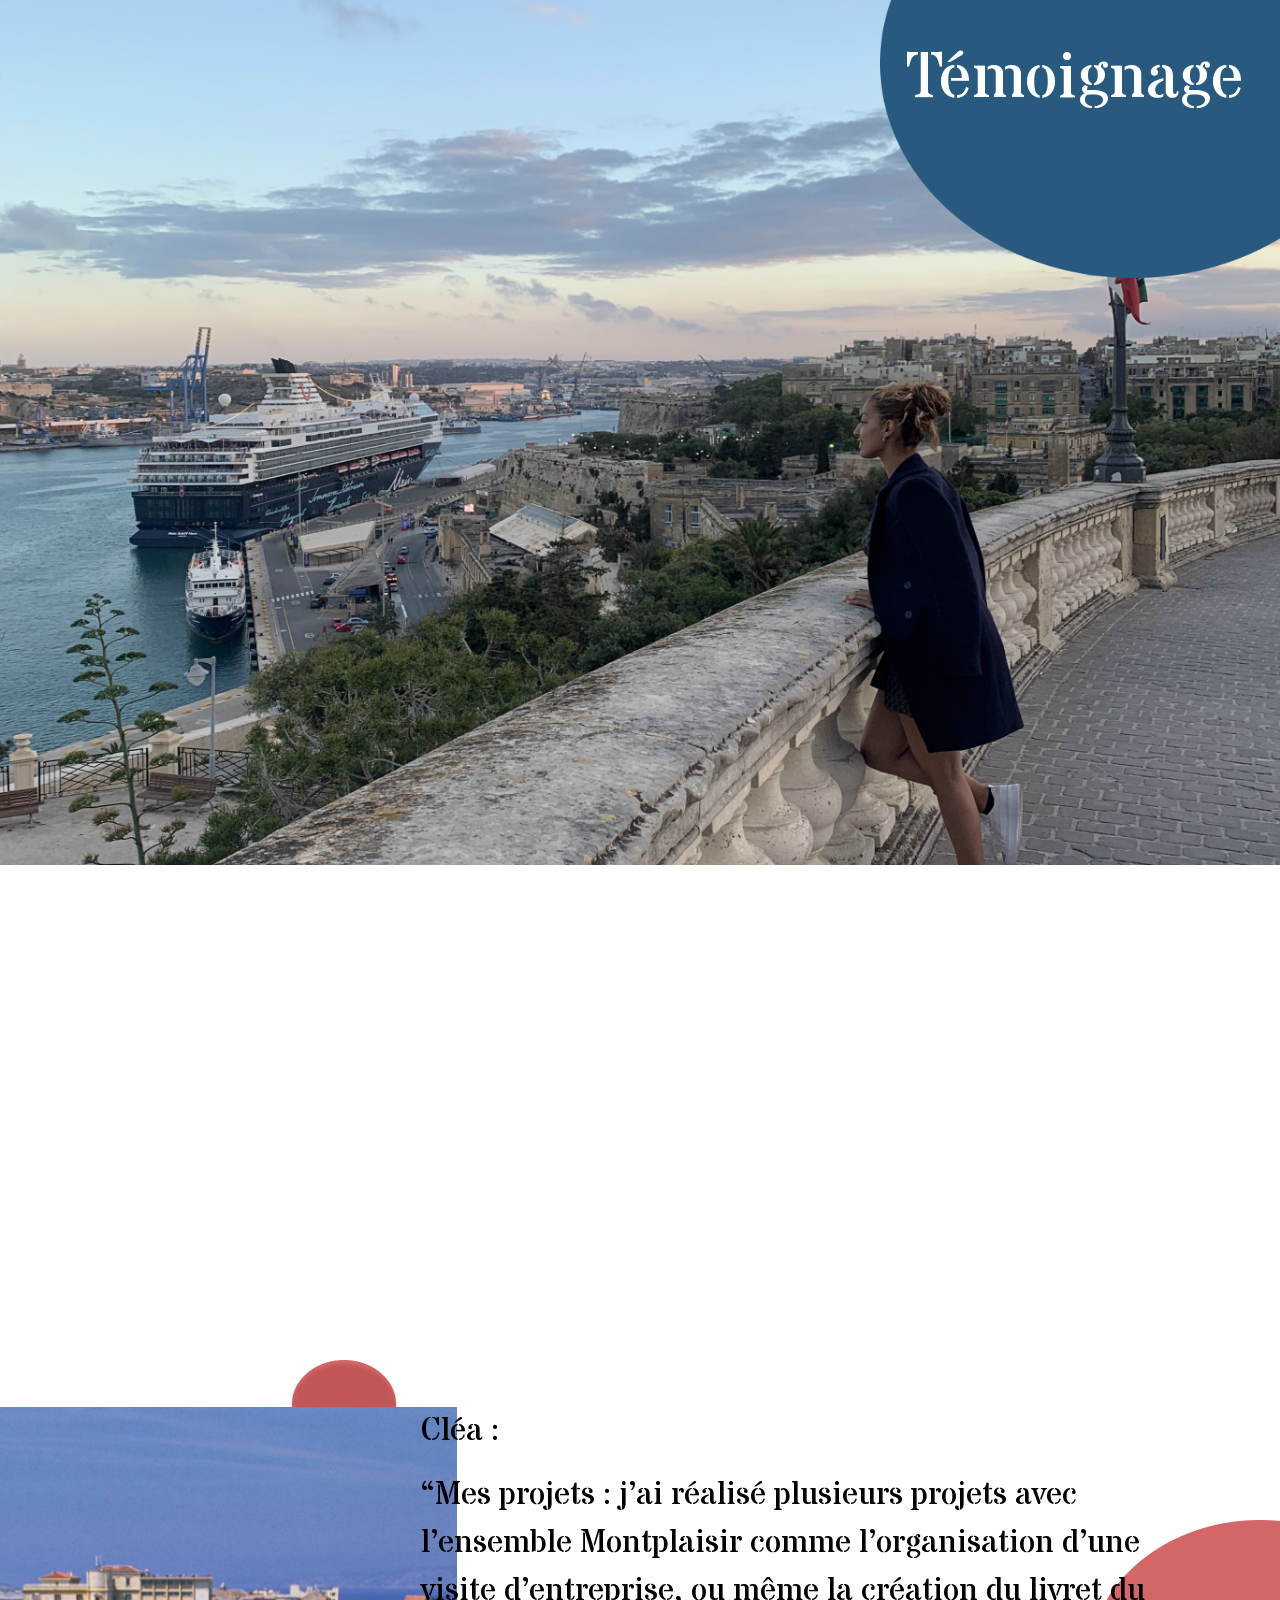
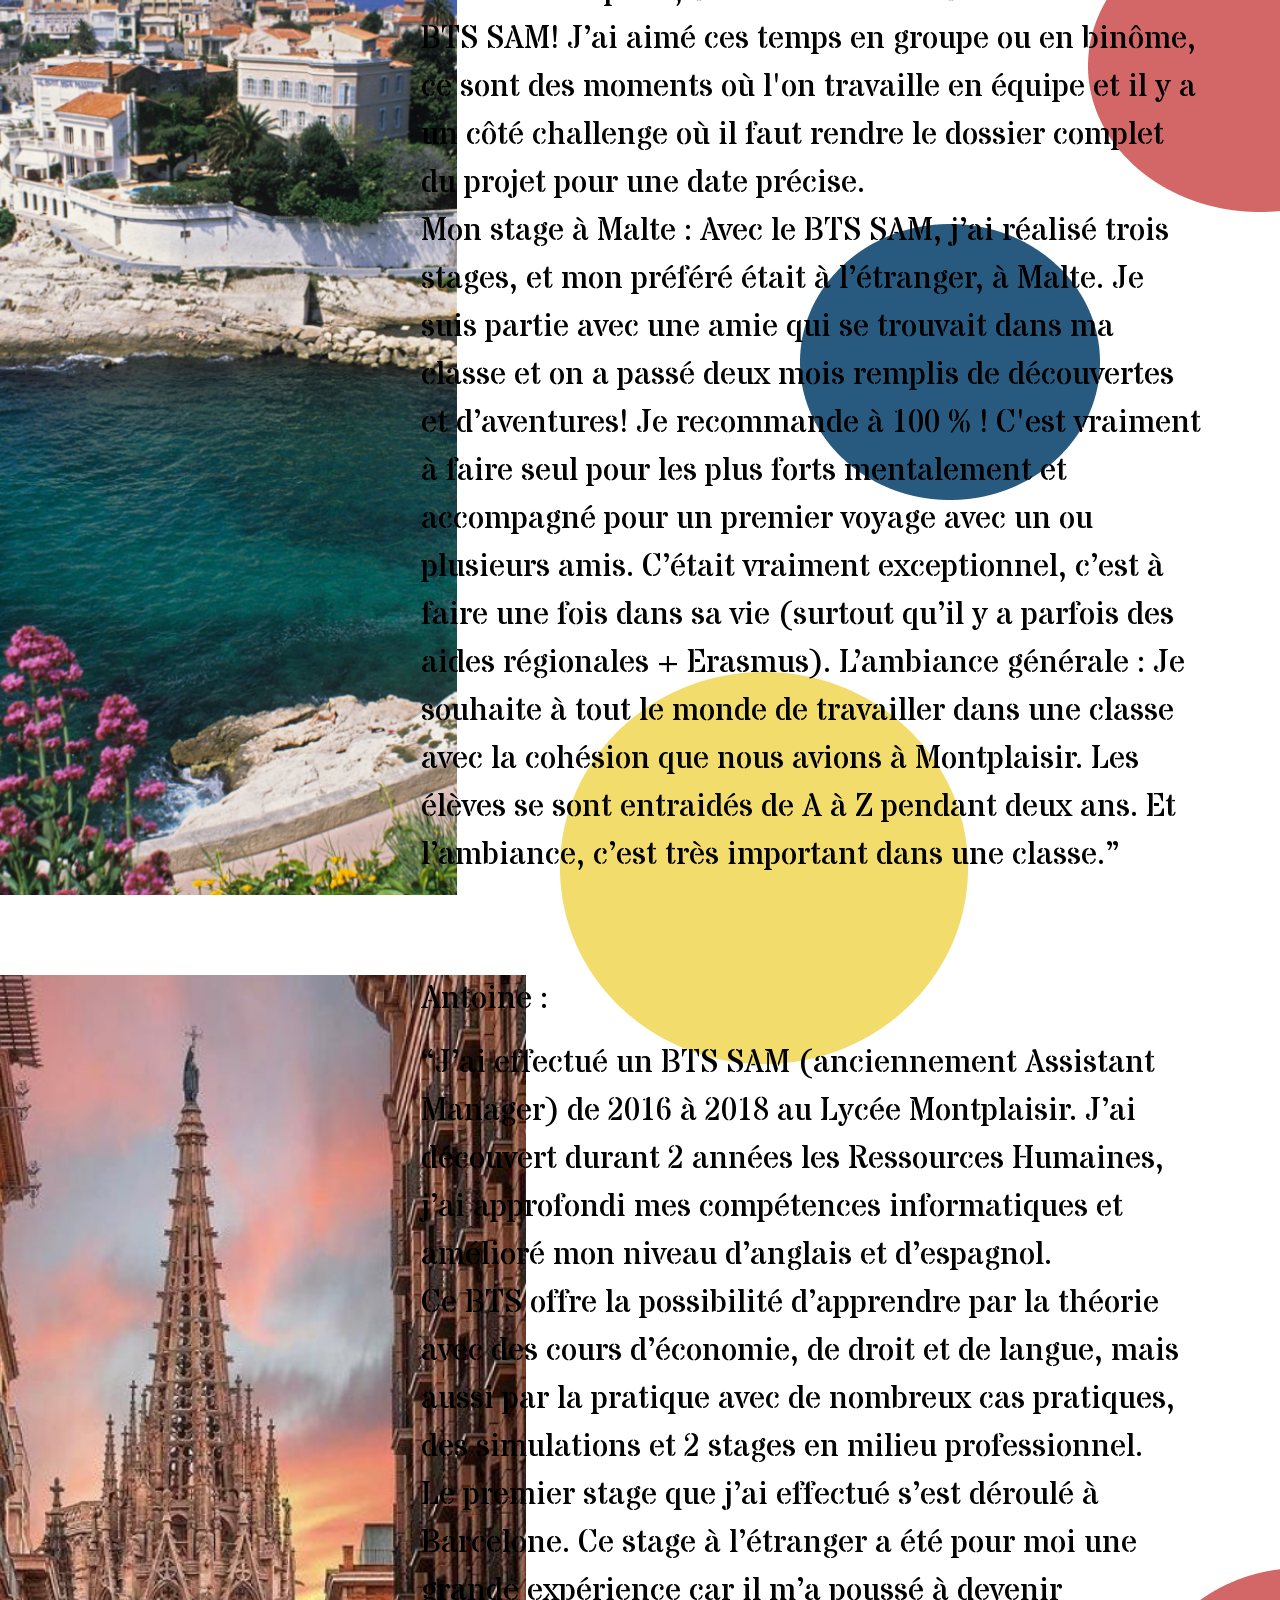
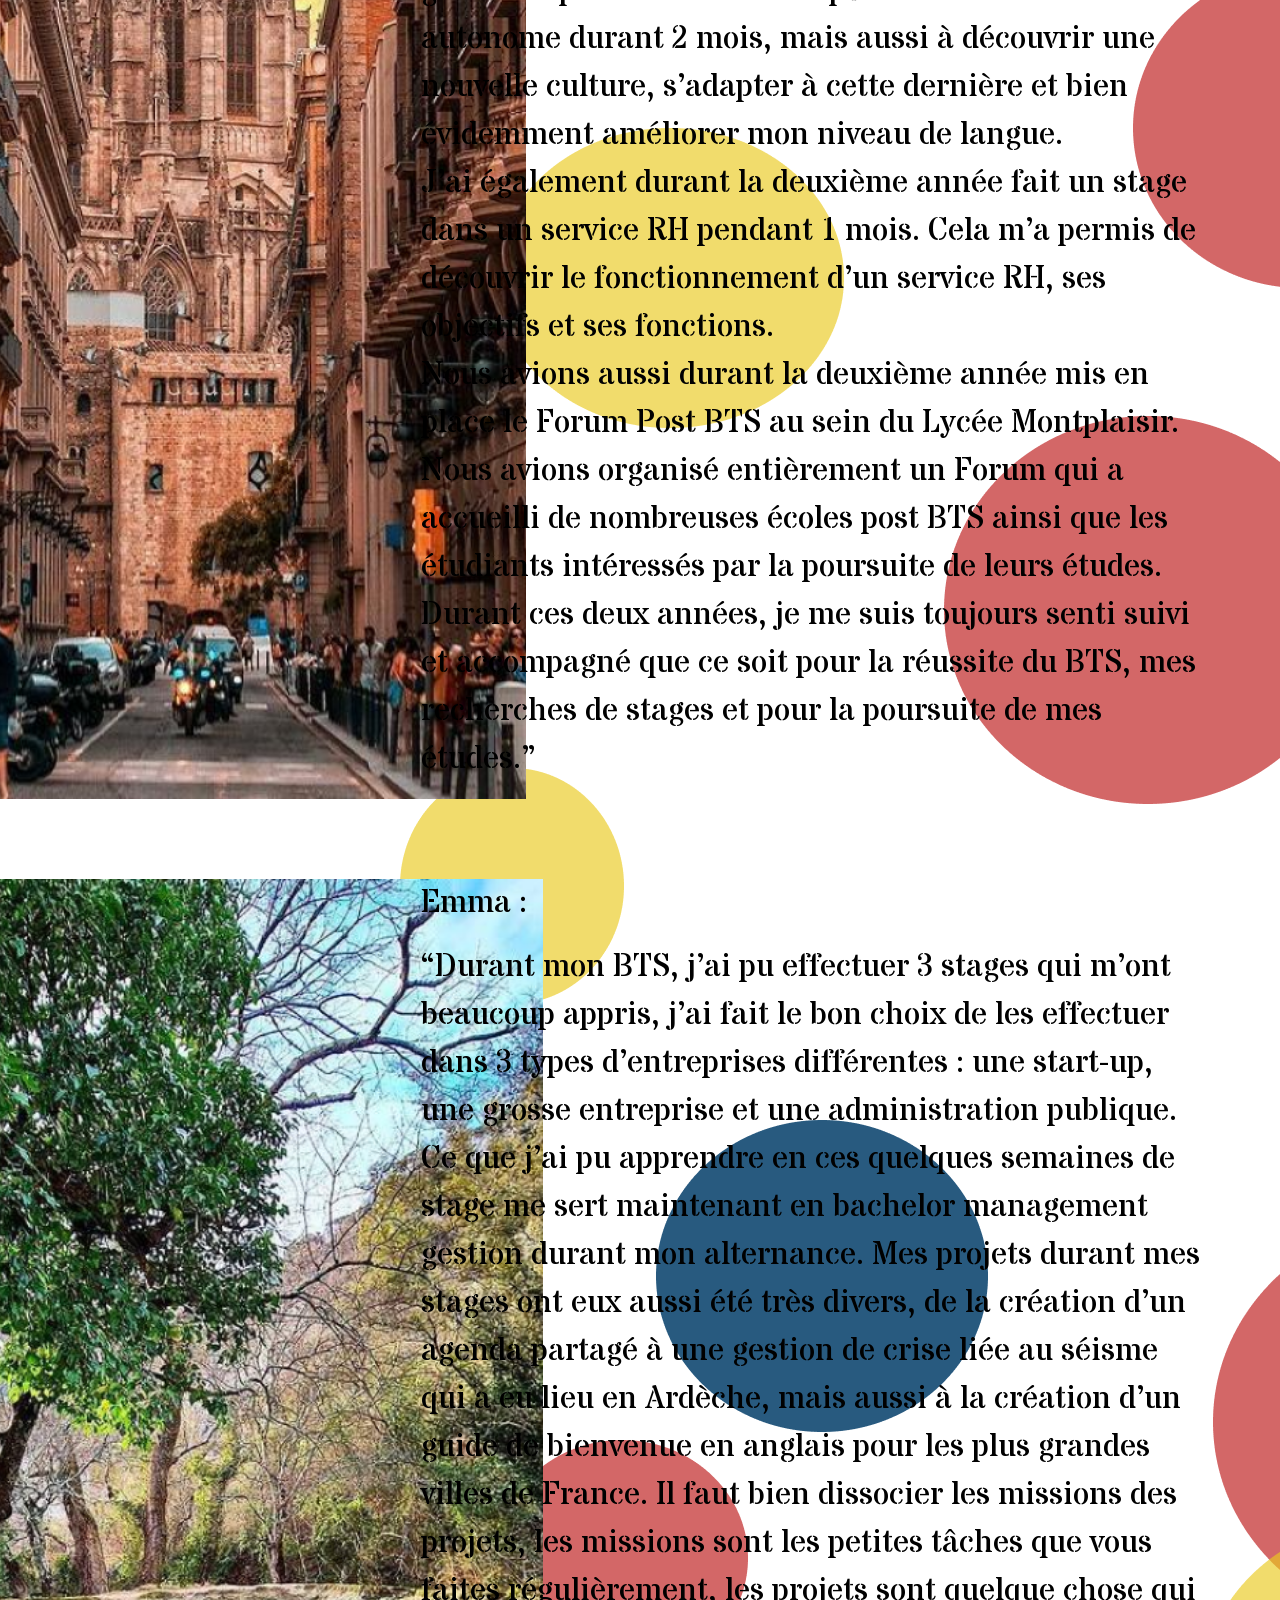
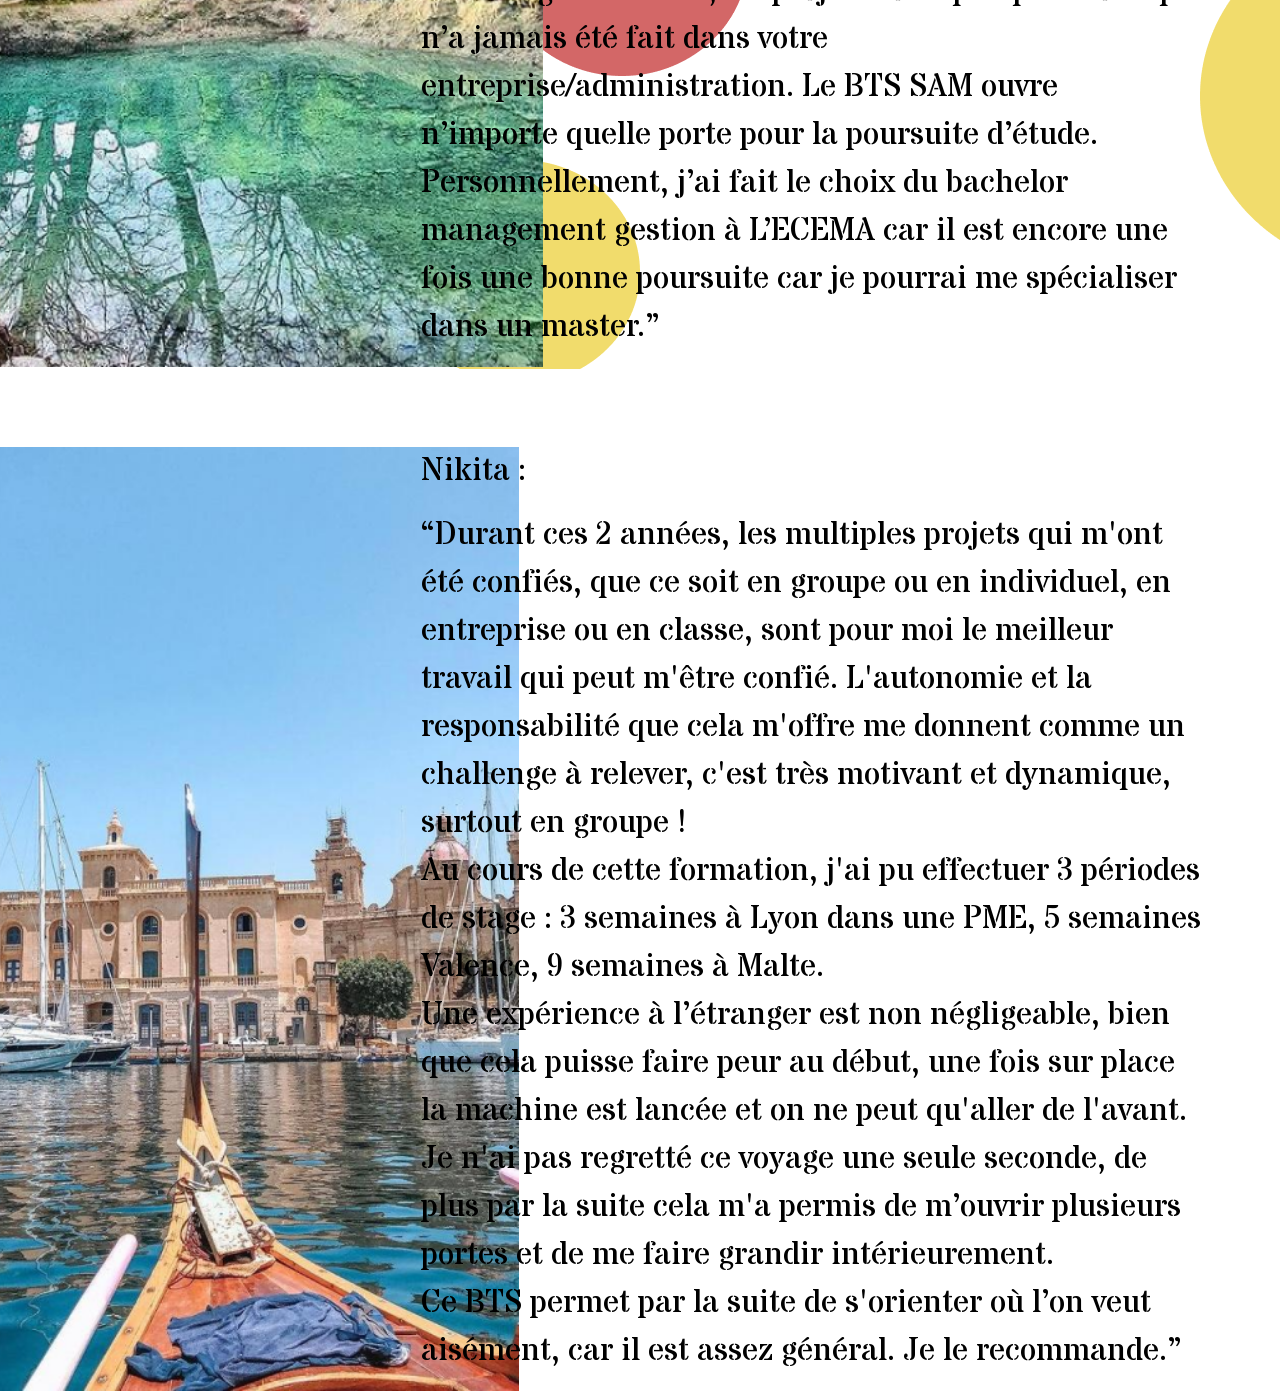
<file: temoignages.html>
<!DOCTYPE html>
<html lang="fr">
<head>
    <meta charset="UTF-8">
    <meta name="viewport" content="width=device-width, initial-scale=1.0">
    <link rel="stylesheet" href="https://pro.fontawesome.com/releases/v5.10.0/css/all.css" integrity="sha384-AYmEC3Yw5cVb3ZcuHtOA93w35dYTsvhLPVnYs9eStHfGJvOvKxVfELGroGkvsg+p" crossorigin="anonymous"/>
    <link href="data/css/bootstrap.min.css" rel="stylesheet" >
    <link href="data/css/styletemoignage.css" rel="stylesheet" >
    <title>Lycée Montplaisir</title>
</head>
<body>
<div id="wrapper" class="container-fluid">

    <img class="Ellipse_19" src="data/css/temoignage/Ellipse_19.png" alt="">
    <div class="card card_page" >
        <div class="card-body">
            <h5 class="card-profil">Témoignage</h5>
        </div>
    </div>
    <img class="Ellipse_37" src="data/css/temoignage/Ellipse_37.png" alt="">
    <img class="Ellipse_38" src="data/css/temoignage/Ellipse_38.png" alt="">
    <img class="Ellipse_35" src="data/css/temoignage/Ellipse_35.png" alt="">
    <img class="Ellipse_36" src="data/css/temoignage/Ellipse_36.png" alt="">
    <img class="Ellipse_39" src="data/css/temoignage/Ellipse_39.png" alt="">
    <img class="Ellipse_23" src="data/css/temoignage/Ellipse_23.png" alt="">
    <img class="Ellipse_24" src="data/css/temoignage/Ellipse_24.png" alt="">
    <img class="Ellipse_25" src="data/css/temoignage/Ellipse_25.png" alt="">
    <img class="Ellipse_26" src="data/css/temoignage/Ellipse_26.png" alt="">
    <img class="Ellipse_28" src="data/css/temoignage/Ellipse_28.png" alt="">
    <img class="Ellipse_29" src="data/css/temoignage/Ellipse_29.png" alt="">
    <img class="Ellipse_30" src="data/css/temoignage/Ellipse_30.png" alt="">
    <img class="Ellipse_31" src="data/css/temoignage/Ellipse_31.png" alt="">
    <img class="Ellipse_22" src="data/css/temoignage/Ellipse_22.png" alt="">
    <img class="Ellipse_34" src="data/css/temoignage/Ellipse_34.png" alt="">
    <img class="Ellipse_32" src="data/css/temoignage/Ellipse_32.png" alt="">
    <img class="Ellipse_33" src="data/css/temoignage/Ellipse_33.png" alt="">

    <div class="row clea">
        <div class="col-sm-5 col-md-5 col-lg-4 d-flex justify-content-center">
            <img class="dubai" src="data/css/temoignage/malte_valence_1.png" alt="Malte">
        </div>
        <div class="col-sm-7 col-md-7 col-lg-8 ">
            <p>Cléa :</p>
            <p>“Mes projets : j’ai réalisé plusieurs projets avec l’ensemble Montplaisir comme l’organisation d’une visite d’entreprise,
                 ou même la création du livret du BTS SAM! J’ai aimé ces temps en groupe ou en binôme, ce sont des moments où l'on travaille en 
                 équipe et il y a un côté challenge où il faut rendre le dossier complet du projet pour une date précise. <br> 
                 Mon stage à Malte : Avec le BTS SAM, j’ai réalisé trois stages, et mon préféré était à l’étranger, à Malte. Je suis partie avec
                  une amie qui se trouvait dans ma classe et on a passé deux mois remplis de découvertes et d’aventures! Je recommande à 100 % ! 
                  C'est vraiment à faire seul pour les plus forts mentalement et accompagné pour un premier voyage avec un ou plusieurs amis. C’était
                   vraiment exceptionnel, c’est à faire une fois dans sa vie (surtout qu’il y a parfois des aides régionales + Erasmus). L’ambiance générale
                    : Je souhaite à tout le monde de travailler dans une classe avec la cohésion que nous avions à Montplaisir. Les élèves se sont entraidés
                     de A à Z pendant deux ans. Et l’ambiance, c’est très important dans une classe.”</p>
        </div>
    </div>
    <div class="row antoine">
        <div class="col-sm-5 col-md-5 col-lg-4 d-flex justify-content-center">
            <img class="malte" src="data/css/temoignage/barcelone_picture_1.png" alt="Barcelone">
        </div>
        <div class="col-sm-7 col-md-7 col-lg-8 ">
            <p>Antoine :</p>
            <p>“J’ai effectué un BTS SAM (anciennement Assistant Manager) de 2016 à 2018 au Lycée Montplaisir. J’ai découvert durant 2 années les Ressources Humaines, 
                j’ai approfondi mes compétences informatiques et amélioré mon niveau d’anglais et d’espagnol.<br>
                Ce BTS offre la possibilité d’apprendre par la théorie avec des cours d’économie, de droit et de langue, mais aussi par la pratique avec de nombreux
                 cas pratiques, des simulations et 2 stages en milieu professionnel.<br>
                 Le premier stage que j’ai effectué s’est déroulé à Barcelone. Ce stage à l’étranger a été pour moi une grande expérience car il m’a poussé à devenir autonome durant
                  2 mois, mais aussi à découvrir une nouvelle culture, s’adapter à cette dernière et bien évidemment améliorer mon niveau de langue. <br>
                  J’ai également durant la deuxième année fait un stage dans un service RH pendant 1 mois. Cela m’a permis de
                   découvrir le fonctionnement d’un service RH, ses objectifs et ses fonctions.<br>
                   Nous avions aussi durant la deuxième année mis en place le Forum Post BTS au sein du Lycée Montplaisir. Nous avions organisé entièrement un Forum qui
                    a accueilli de nombreuses écoles post BTS ainsi que les étudiants intéressés par la poursuite de leurs études. Durant ces deux années, je me suis 
                    toujours senti suivi et accompagné que ce soit pour la réussite du BTS, mes recherches de stages et pour la poursuite de mes études.”</p>
        </div>
    </div><div class="row emma">
        <div class="col-sm-5 col-md-5 col-lg-4 d-flex justify-content-center">
            <img class="kushu" src="data/css/temoignage/arddeche.png" alt="Ardeche">
        </div>
        <div class="col-sm-7 col-md-7 col-lg-8 ">
            <p>Emma :</p>
            <p>“Durant mon BTS, j’ai pu effectuer 3 stages qui m’ont beaucoup appris, j’ai fait le bon choix de les effectuer dans 3 
                types d’entreprises différentes : une start-up, une grosse entreprise et une administration publique. Ce que j’ai pu
                 apprendre en ces quelques semaines de stage me sert maintenant en bachelor management gestion durant mon alternance. 
                 Mes projets durant mes stages ont eux aussi été très divers, de la création d’un agenda partagé à une gestion de crise
                  liée au séisme qui a eu lieu en Ardèche, mais aussi à la création d’un guide de bienvenue en anglais pour les plus grandes villes de France.
                Il faut bien dissocier les missions des projets, les missions sont les petites tâches que vous faites régulièrement, les projets sont quelque 
                chose qui n’a jamais été fait dans votre entreprise/administration.
                Le BTS SAM ouvre n’importe quelle porte pour la poursuite d’étude. <br>
                Personnellement, j’ai fait le choix du bachelor management gestion à L’ECEMA car il est encore une fois une bonne poursuite 
                car je pourrai me spécialiser dans un master.”</p>
        </div>
    </div><div class="row nikita">
        <div class="col-sm-5 col-md-5 col-lg-4 d-flex justify-content-center">
            <img class="mexique" src="data/css/temoignage/malte.png" alt="Malte">
        </div>
        <div class="col-sm-7 col-md-7 col-lg-8 ">
            <p>Nikita :</p>
            <p>“Durant
                ces 2 années, les multiples projets qui m'ont été confiés, que ce soit en groupe ou en individuel, 
                en entreprise ou en classe, sont pour moi le meilleur travail qui peut m'être confié. L'autonomie et la responsabilité 
                que cela m'offre me donnent comme un challenge à relever, c'est très motivant et dynamique, surtout en groupe !<br>
                Au cours
                de cette formation, j'ai pu effectuer 3 périodes de stage :
                3 semaines à Lyon dans une
                PME, 5 semaines Valence, 9 semaines à Malte.<br>
                Une expérience à l’étranger est non négligeable, bien que cela puisse faire peur au début, une fois sur place la machine est lancée et on ne peut qu'aller de l'avant. Je n'ai pas regretté ce voyage une seule seconde, de plus par la suite cela m'a permis de m’ouvrir plusieurs
                portes et de me faire grandir intérieurement.<br>
                Ce BTS
                permet par la suite de s'orienter où l’on veut aisément, car il est assez général. 
                Je le recommande.”</p>
        </div>
    </div>
</div>

<script src="https://cdn.jsdelivr.net/npm/bootstrap@5.0.0-beta1/dist/js/bootstrap.bundle.min.js" integrity="sha384-ygbV9kiqUc6oa4msXn9868pTtWMgiQaeYH7/t7LECLbyPA2x65Kgf80OJFdroafW" crossorigin="anonymous"></script>

</body>
</html>
</file>
<file: data/css/style.css>
@font-face {
    font-family: "Stardos";
    src: url("fonts/StardosStencil-Regular.ttf") format("truetype");
   }
#avertissement {
	display: none;
}
.btn {
    font-family: "Stardos";
    font-size: 20px;
    line-height: 50px;
    text-align: center;
}
.trouver {
    font-family: "Stardos";
}
.image_lycee_montplaisir_valence_1{
    width: 100%;
}
.google1{
    width: 100%;
    margin-bottom: 1rem;
}
.google2{
    width: 100%;
}
.card{
    background-color:#325d88;
    color: white;
    font-family: "Stardos";
}
.card-title{
    font-size: 28px;
    font-weight: bold;
}
.danscard{
    font-size: 25px;
}
/*====================================================================================================================================================================================================*/
@media screen and (min-width: 992px) and (max-width: 1200px){
    .btn {
        font-family: "Stardos";
        font-size: 10px;
        line-height: 20px;
        text-align: center;
    }
    .card-title{
        font-size: 18px;
        font-weight: bold;
    }
    .danscard{
        font-size: 15px;
    }    
    .card{
        margin-bottom: 0rem;
    }
}
/*====================================================================================================================================================================================================*/
@media screen and (min-width: 768px) and (max-width: 992px){
    .btn {
        font-family: "Stardos";
        font-size: 10px;
        line-height: 20px;
        text-align: center;
    }
    .card-title{
        font-size: 18px;
        font-weight: bold;
    }
    .danscard{
        font-size: 15px;
    }    
    .card{
        margin-bottom: 0rem;
    }
}
/*====================================================================================================================================================================================================*/
@media only screen and (max-width: 767px) and (orientation:portrait) {
    #wrapper {
        display: none;
    }
    #avertissement {
        display: block;
        color: white;
        font-size: xx-large;
        font-weight: bold;
    }
    body {
        
        background-color: #1e4566;
        background-image: url(index/rotate.jpg);
        background-repeat: no-repeat;
        background-size: cover;
    }
    }
@media screen and (max-width: 767px) and (orientation:landscape){
    #avertissement {
        display: none;
    }    
    .btn {
        font-family: "Stardos";
        font-size: 10px;
        line-height: 20px;
        text-align: center;
    }
    .card-title{
        font-size: 18px;
        font-weight: bold;
    }
    .danscard{
        font-size: 15px;
    }    
    .card{
        margin-bottom: 0rem;
    }
}
</file>
<file: data/css/styleprofil.css>
@font-face {
    font-family: "Stardos";
    src: url("fonts/StardosStencil-Regular.ttf") format("truetype");
   }

body {
    background-color: #C53232;
    background-image: url(profil/DSC02434.png);
    background-repeat: no-repeat;
    background-size: contain;
    background-position: top;
}
#avertissement {
	display: none;
}
/*================================================================================
Profil des étudiants
==================================================================================*/
.card-profil {
    font-size: 2.7rem;
}
.card_page {
    background-color: transparent;
    color: rgba(255, 255, 255, 0.788);
    font-family: "Stardos";
    font-weight: bold;
    text-align: right;
    border-color: transparent;
    top: 20px;
}
.Ellipse_18 {
    position: absolute;
    right: 0;
}
/*================================================================================
parcours d’origine des étudiants
==================================================================================*/
.card-origine {
    font-size: 2.7rem;
}
.card_titre {
    background-color: black;
    color: white;
    font-family: "Stardos";
    font-weight: bold;
    text-align: center;
    width: 55rem;
    border-color: transparent;
    top: 20px;
    left:100px;
    margin-bottom: 10rem;
}
/*================================================================================
       1 ère année (2020/2021) : 
==================================================================================*/
.Polygon_1 {
    margin-bottom: 3rem;
}
.card-annee {
    font-size: 2.5rem;
}
.card_premiere_annee {
    background-color:rgba(234, 201, 30, 0.65);
    font-family: "Stardos";
    color: #000;
    text-align: center;
    width: 35rem;
    height: 35rem;
    border-radius: 20%;
    border-color: transparent;
    padding-top: 3rem;
}
/*================================================================================
         2ème année (2019/2020) : 
==================================================================================*/
.Polygon_2 {
    margin-bottom: 3rem;
}
.card_seconde_annee {
    background-color: rgba(197, 50, 50, 0.74);
    color: white;
    font-family: "Stardos";
    text-align: center;
    width: 35rem;
    height: 35rem;
    border-radius: 20%;
    border-color: transparent;
    padding-top: 3rem;
}
/*================================================================================
card_paragraphe
==================================================================================*/
.card-bodyparagraphe {
    font-size: 1.8rem;
}
.card_paragraphe {
    background-color: transparent;
    font-family: "Stardos";
    color: #000;
    text-align: center;
    width: 40rem;
    border-color: transparent;
    left: 4rem;
    margin-top: 20rem;
}
.Ellipse_13 {
    position: absolute;
    left: 0;
    bottom: 0rem;
    margin-left: -1rem;
}
/*================================================================================
card_objectif
==================================================================================*/
.card-bodyobjectif {
    font-size: 3rem;
}
.card_objectif {
    background-color:  transparent;
    color: white;
    font-family: "Stardos";
    width: 35rem;
    border-color: transparent;
    left: 4rem;
    margin-top: 8rem;
}
.Objectifs {
    text-align: center;
    background-color:  #862323;
}
.drapeaux {
    margin-left: 3rem;
}
.equipe {
    margin-right: 3rem;
    float: right;
    }
.travaille {
    padding-top: 12.5rem;
    margin-left: 3rem;
}

/*====================================================================================================================================================================================================*/
@media screen and (min-width: 992px) and (max-width: 1200px){
    /*================================================================================
    Profil des étudiants
    ==================================================================================*/
    .card-profil {
        font-size: 2rem;
    }
    .card_page {
        background-color: transparent;
        color: rgba(255, 255, 255, 0.788);
        font-family: "Stardos";
        font-weight: bold;
        text-align: right;
        border-color: transparent;
        top: 20px;
    }
    .Ellipse_18 {
        position: absolute;
        right: 0;
        width: 20rem;
    }
    /*================================================================================
    parcours d’origine des étudiants
    ==================================================================================*/
    .card-origine {
        font-size: 2rem;
    }
    .card_titre {
        background-color: black;
        color: white;
        font-family: "Stardos";
        font-weight: bold;
        text-align: center;
        width: 40rem;
        border-color: transparent;
        top: 20px;
        left:40px;
        margin-bottom: 7rem;
    }
    /*================================================================================
        1 ère année (2020/2021) : 
    ==================================================================================*/
    .Polygon_1 {
        margin-bottom: 3rem;
    }
    .card-annee {
        font-size: 1.8rem;
    }
    .card_premiere_annee {
        background-color:rgba(234, 201, 30, 0.65);
        font-family: "Stardos";
        color: #000;
        text-align: center;
        width: 25rem;
        height: 25rem;
        border-radius: 20%;
        border-color: transparent;
        padding-top: 3rem;
    }
    /*================================================================================
            2ème année (2019/2020) : 
    ==================================================================================*/
    .Polygon_2 {
        margin-bottom: 3rem;
    }
    .card_seconde_annee {
        background-color: rgba(197, 50, 50, 0.74);
        color: white;
        font-family: "Stardos";
        text-align: center;
        width: 25rem;
        height: 25rem;
        border-radius: 20%;
        border-color: transparent;
        padding-top: 3rem;
    }
    /*================================================================================
    card_paragraphe
    ==================================================================================*/
    .card-bodyparagraphe {
        font-size: 1.3rem;
    }
    .card_paragraphe {
        background-color: transparent;
        font-family: "Stardos";
        color: #000;
        text-align: center;
        width: 35rem;
        border-color: transparent;
        left: 0.5rem;
        margin-top: 10rem;
    }
    .Ellipse_13 {
        position: absolute;
        left: 0;
        bottom: 0;
        width: 41rem;
    }
    /*================================================================================
    card_objectif
    ==================================================================================*/
    .card-bodyobjectif {
        font-size: 1.8rem;
    }
    .card_objectif {
        background-color:  transparent;
        color: white;
        font-family: "Stardos";
        width: 20rem;
        border-color: transparent;
        left: 4rem;
        margin-top: 2rem;
    }
    .Objectifs {
        text-align: center;
        background-color:  #862323;

    }
    .drapeaux {
        margin-left: 1rem;
        width: 10rem;
    }
    .equipe {
        margin-right: 1rem;
        float: right;
        width: 10rem;
        }
    .travaille {
        padding-top: 1rem;
        margin-left: 1rem;
        width: 10rem;
    }
}
/*====================================================================================================================================================================================================*/
@media screen and (min-width: 768px) and (max-width: 992px){
    /*================================================================================
    Profil des étudiants
    ==================================================================================*/
    .card-profil {
        font-size: 1.8rem;
    }
    .card_page {
        background-color: transparent;
        color: rgba(255, 255, 255, 0.788);
        font-family: "Stardos";
        font-weight: bold;
        text-align: right;
        border-color: transparent;
        top: 20px;
    }
    .Ellipse_18 {
        position: absolute;
        right: 0;
        width: 18rem;
    }
    /*================================================================================
    parcours d’origine des étudiants
    ==================================================================================*/
    .card-origine {
        font-size: 1.5rem;
    }
    .card_titre {
        background-color: black;
        color: white;
        font-family: "Stardos";
        font-weight: bold;
        text-align: center;
        width: 29rem;
        border-color: transparent;
        top: 50px;
        left:30px;
        margin-bottom: 5rem;
    }
    /*================================================================================
        1 ère année (2020/2021) : 
    ==================================================================================*/
    .Polygon_1 {
        margin-bottom: 2rem;
        width: 3rem;
        height: 3rem;
    }
    .card-annee {
        font-size: 1.4rem;
    }
    .card_premiere_annee {
        background-color:rgba(234, 201, 30, 0.65);
        font-family: "Stardos";
        color: #000;
        text-align: center;
        width: 20rem;
        height: 20rem;
        border-radius: 20%;
        border-color: transparent;
        padding-top: 1rem;
    }
    /*================================================================================
            2ème année (2019/2020) : 
    ==================================================================================*/
    .Polygon_2 {
        margin-bottom: 2rem;
        width: 3rem;
        height: 3rem;
    }
    .card_seconde_annee {
        background-color: rgba(197, 50, 50, 0.74);
        color: white;
        font-family: "Stardos";
        text-align: center;
        width: 20rem;
        height: 20rem;
        border-radius: 20%;
        border-color: transparent;
        padding-top: 1rem;
    }
    /*================================================================================
    card_paragraphe
    ==================================================================================*/
    .card-bodyparagraphe {
        font-size: 1rem;
    }
    .card_paragraphe {
        background-color: transparent;
        font-family: "Stardos";
        color: #000;
        text-align: center;
        width: 27rem;
        border-color: transparent;
        left: 0rem;   
        margin-top: 7rem;     
    }
    .Ellipse_13 {
        position: absolute;
        left: 0;
        bottom: 0;
        width: 31rem;
        height: 30rem;
    }
    /*================================================================================
    card_objectif
    ==================================================================================*/
    .card-bodyobjectif {
        font-size: 1.5rem;
    }
    .card_objectif {
        background-color:  transparent;
        color: white;
        font-family: "Stardos";
        width: 18rem;
        border-color: transparent;
        left: 4rem;
        margin-top: 2rem;
    }
    .Objectifs {
        text-align: center;
        background-color:  #862323;
    }
    .drapeaux {
        margin-left: 0.1rem;
        width: 9rem;
    }
    .equipe {
        margin-right: 0.1rem;
        float: right;
        width: 9rem;
        }
    .travaille {
        padding-top: 1rem;
        margin-left: 0.1rem;
        width: 9rem;
    }
}
/*====================================================================================================================================================================================================*/
@media only screen and (max-width: 767px) and (orientation:portrait) {
    #wrapper {
        display: none;
    }
    #avertissement {
        display: block;
        color: white;
        font-size: xx-large;
        font-weight: bold;
    }
    body {
        
        background-color: #1e4566;
        background-image: url(index/rotate.jpg);
        background-repeat: no-repeat;
        background-size: cover;
    }
    }
@media screen and (max-width: 767px) and (orientation:landscape){
    #avertissement {
        display: none;
    }
    /*================================================================================
    Profil des étudiants
    ==================================================================================*/
    .card-profil {
        font-size: 1.2rem;
    }
    .card_page {
        background-color: transparent;
        color: rgba(255, 255, 255, 0.788);
        font-family: "Stardos";
        font-weight: bold;
        text-align: right;
        border-color: transparent;
        top: 20px;
    }
    .Ellipse_18 {
        position: absolute;
        right: 0;
        width: 13rem;
    }
    /*================================================================================
    parcours d’origine des étudiants
    ==================================================================================*/
    .card-origine {
        font-size: 1rem;
    }
    .card_titre {
        background-color: black;
        color: white;
        font-family: "Stardos";
        font-weight: bold;
        text-align: center;
        width: 16rem;
        border-color: transparent;
        top: 50px;
        left:5px;
        margin-bottom: 5rem;
    }
    /*================================================================================
        1 ère année (2020/2021) : 
    ==================================================================================*/
    .Polygon_1 {
        margin-bottom: 2rem;
        width: 2rem;
        height: 2rem;
    }
    .card-annee {
        font-size: 1rem;
    }
    .card_premiere_annee {
        background-color:rgba(234, 201, 30, 0.65);
        font-family: "Stardos";
        color: #000;
        text-align: center;
        width: 12rem;
        height: 15rem;
        border-radius: 20%;
        border-color: transparent;
        padding-top: 1rem;
    }
    /*================================================================================
            2ème année (2019/2020) : 
    ==================================================================================*/
    .Polygon_2 {
        margin-bottom: 2rem;
        width: 2rem;
        height: 2rem;
    }
    .card_seconde_annee {
        background-color: rgba(197, 50, 50, 0.74);
        color: white;
        font-family: "Stardos";
        text-align: center;
        width: 12rem;
        height: 15rem;
        border-radius: 20%;
        border-color: transparent;
        padding-top: 1rem;
    }
    /*================================================================================
    card_paragraphe
    ==================================================================================*/
    .card-bodyparagraphe {
        font-size: 0.9rem;
    }
    .card_paragraphe {
        background-color: transparent;
        font-family: "Stardos";
        color: #000;
        text-align: center;
        width: 20rem;
        border-color: transparent;
        left: 0rem;   
        margin-top: 7rem;     
    }
    .Ellipse_13 {
        position: absolute;
        left: 0;
        bottom: 0;
        width: 28rem;
        height: 28rem;
    }
    /*================================================================================
    card_objectif
    ==================================================================================*/
    .card-bodyobjectif {
        font-size: 1.2rem;
    }
    .card_objectif {
        background-color:  transparent;
        color: white;
        font-family: "Stardos";
        width: 15rem;
        border-color: transparent;
        left: 4rem;
        margin-top: 3rem;
    }
    .Objectifs {
        text-align: center;
        background-color:  #862323;
    }
    .drapeaux {
        margin-left: 0.1rem;
        width: 9rem;
    }
    .equipe {
        margin-right: 0.1rem;
        float: right;
        width: 9rem;
        }
    .travaille {
        padding-top: 1rem;
        margin-left: 0.1rem;
        width: 9rem;
    }
}
</file>
<file: data/css/styleprogramme.css>
@font-face {
    font-family: "Stardos";
    src: url("fonts/StardosStencil-Regular.ttf") format("truetype");
   }
ul {
    list-style-type: none; 
}
body {
    background-color: #1e4566;
    background-image: url(programme/20181016_081125_1.png);
    background-repeat: no-repeat;
    background-size: contain;
    background-position: top;
}
#avertissement {
	display: none;
}
/*================================================================================
Programme
==================================================================================*/
.card-profil {
    font-size: 4rem;
}
.card_page {
    background-color: transparent;
    color: black;
    font-family: "Stardos";
    font-weight: bold;
    text-align: right;
    border-color: transparent;
    top: 20px;
    margin-bottom: 5rem;
}
.Ellipse_17 {
    position: absolute;
    right: 0;
}
/*================================================================================
Culture économique,
==================================================================================*/
.card-economique {
    font-size: 2rem;
}
.title-economique {
    font-weight: bold;
    font-size: 2.5rem;
}
.card_economique-body {
    background-color: rgba(255, 255, 255, 0.5);
    color: black;
    font-family: "Stardos";
    border-color: transparent;
    border-radius: 50%;
    width: 700px;
    height: 450px;
    padding-left: 5rem;    
}
/*================================================================================
Contribution à la gestion RH
==================================================================================*/
.card-contribution {
    font-size: 2rem;
}
.title-contribution {
    font-weight: bold;
    font-size: 2.5rem;
}
.bloc3{
    font-size: 2rem;
    padding-left: 13rem;
}
.card_contribution-body {
    background-color: #EAC91E;
    color: black;
    font-family: "Stardos";
    border-color: transparent;
    border-radius: 50%;
    width: 700px;
    height: 550px;
    padding-left: 6rem;  
    margin-top: 15rem;  
}
/*================================================================================
Langues vivantes A et B
==================================================================================*/
.card-langues {
    font-size: 2rem;
}
.title-langues {
    font-weight: bold;
    font-size: 2.5rem;
}
.card_langues-body {
    background-color:#C53232;
    color: white;
    font-family: "Stardos";
    border-color: transparent;
    border-radius: 50%;
    width: 700px;
    height: 450px;
    padding-left: 7rem;    
    margin-top: -5rem;
}
/*================================================================================
Gestion de projet
==================================================================================*/
.card-gestion {
    font-size: 2rem;
}
.title-gestion {
    font-weight: bold;
    font-size: 2.5rem;
    padding-left: 5rem;
    }
.bloc2{
    font-size: 2rem;
    padding-left: 12rem;
}
.card_gestion-body {
    background-color: #C4C4C4;
    color: black;
    font-family: "Stardos";
    border-color: transparent;
    border-radius: 50%;
    width: 700px;
    height: 600px;
    padding-left: 7rem;   
    margin-top: 15rem;   
}
/*================================================================================
Culture générale et expression
==================================================================================*/
.card-generale {
    font-size: 2rem;
}
.title-generale {
    font-weight: bold;
    font-size: 2.5rem;
}
.card_generale-body {
    background-color:#EAC31E;
    color: black;
    font-family: "Stardos";
    border-color: transparent;
    border-radius: 50%;
    width: 700px;
    height: 400px;
    padding-left: 7rem;   
    margin-top: -5rem; 
}
/*================================================================================
Optimisation des processus
==================================================================================*/
.card-optimisation {
    font-size: 2rem;
}
.title-optimisation {
    font-weight: bold;
    font-size: 2.5rem;
    text-align: center;
    padding-right: 6rem;
}
.bloc1{
    font-size: 2rem;
    padding-left: 14rem;
}
.card_optimisation-body {
    background-color: #C53232;
    color: white;
    font-family: "Stardos";
    border-color: transparent;
    border-radius: 50%;
    width: 750px;
    height: 650px;
    padding-left: 7rem;    
    margin-top: 15rem;  
}
/*================================================================================
stages
==================================================================================*/
.card-stage{
    background-color: transparent;
    border-color: transparent;
    font-family: "Stardos";
    color: white;
    font-size: xx-large;
    margin-top: 5rem;
    padding-left: 5rem;
    padding-right: 5rem;
}
.stage{
    font-size: 3rem;
    text-align: right;
    padding-right: 10rem;
}
/*================================================================================
photos
==================================================================================*/
.photo {
    background-color: black;
    padding-top: 3rem;
    padding-bottom: 3rem;
    margin-bottom: 3rem;
    margin-top: 3rem;
}
.ligne-1 {
    text-align: center;
    padding-bottom: 3rem;
}
.ligne-2 {
    text-align: center;
}
/*================================================================================
card stage
==================================================================================*/
.card-janvier-body {
    font-family: "Stardos";
    border-color: transparent;
    background-color:  #C53232;
    color: white;
    text-align: center;
    font-size: xx-large;
    border-radius: 50%;
    width: 400px;
    height: 400px;
    padding-left: 3rem; 
    padding-right: 3rem;   
}
.card-juin-body {
    font-family: "Stardos";
    border-color: transparent;
    background-color:  #C4C4C4;
    color: black;
    text-align: center;
    font-size: xx-large;
    border-radius: 50%;
    width: 400px;
    height: 400px;
    padding-left: 3rem; 
    padding-right: 3rem;   
}
.card-novembre-body {
    font-family: "Stardos";
    border-color: transparent;
    background-color:  #EAC91E;
    color: black;
    text-align: center;
    font-size: xx-large;
    border-radius: 50%;
    width: 400px;
    height: 400px;
    padding-left: 3rem; 
    padding-right: 3rem;   
}
.para {
    font-family: "Stardos";
    font-size: xx-large;
    margin-top: 2rem;
}
/*================================================================================
competence qualiter et la photo
==================================================================================*/
.titrephoto {
    font-family: "Stardos";
    margin-top: 2rem;
}
.compquali {
    font-size: 4rem;
    text-align: center;
}
.comphoto {
    padding-top: 2rem;
    text-align: center;

}
.Ellipse_1 {
    position: absolute;
    left: 0;
    margin-top: -6rem;
    width: 90rem;
    height: 60rem;
}
.card_paragraphe {
    background-color:transparent;
    font-family: "Stardos";
    border: none;
    font-size: xx-large;
}
.card_paragraphe2 {
    background-color:transparent;
    font-family: "Stardos";
    border: none;
    font-size: x-large;
    margin-top: 39rem;
    text-align: right;
}
.card-bodyparagraphe2 {
    color: black;
}
.Ellipse_16 {
    position: absolute;
    right: 0;
    margin-top: 37rem;
    width: 30rem;
}
.img-salle-1 {
    margin-top: -10rem;
    margin-left: 10rem;
}
.img-salle-2 {
    margin-top: -10rem;
    margin-left: 35rem;
}
/*====================================================================================================================================================================================================*/
@media screen and (min-width: 992px) and (max-width: 1200px){
    /*================================================================================
    Programme
    ==================================================================================*/
    .card-profil {
        font-size: 3rem;
    }
    .card_page {
        background-color: transparent;
        color: black;
        font-family: "Stardos";
        font-weight: bold;
        text-align: right;
        border-color: transparent;
        top: 20px;
        margin-bottom: 0rem;
    }
    .Ellipse_17 {
        position: absolute;
        right: 0;
        width: 20rem;
    }
    /*================================================================================
    Culture économique,
    ==================================================================================*/
    .card-economique {
        font-size: 1rem;
    }
    .title-economique {
        font-weight: bold;
        font-size: 2rem;
    }
    .card_economique-body {
        background-color: rgba(255, 255, 255, 0.5);
        color: black;
        font-family: "Stardos";
        border-color: transparent;
        border-radius: 50%;
        width: 450px;
        height: 300px;
        padding-left: 3rem;    
    }
    /*================================================================================
    Contribution à la gestion RH
    ==================================================================================*/
    .card-contribution {
        font-size: 1rem;
    }
    .title-contribution {
        font-weight: bold;
        font-size: 2rem;
        padding-left: 3rem;  
    }
    .bloc3{
        font-size: 1.5rem;
        padding-left: 8rem;
    }
    .card_contribution-body {
        background-color: #EAC91E;
        color: black;
        font-family: "Stardos";
        border-color: transparent;
        border-radius: 50%;
        width: 450px;
        height: 300px;
        padding-left: 3rem;  
        margin-top: 15rem;  
    }
    /*================================================================================
    Langues vivantes A et B
    ==================================================================================*/
    .card-langues {
        font-size: 1rem;
    }
    .title-langues {
        font-weight: bold;
        font-size: 2rem;
    }
    .card_langues-body {
        background-color:#C53232;
        color: white;
        font-family: "Stardos";
        border-color: transparent;
        border-radius: 50%;
        width: 450px;
        height: 350px;
        padding-left: 3rem;    
        margin-top: -5rem;
    }
    /*================================================================================
    Gestion de projet
    ==================================================================================*/
    .card-gestion {
        font-size: 1rem;
    }
    .title-gestion {
        font-weight: bold;
        font-size: 2rem;
        padding-left: 3rem;
        }
    .bloc2{
        font-size: 1.5rem;
        padding-left: 9rem;
    }
    .card_gestion-body {
        background-color: #C4C4C4;
        color: black;
        font-family: "Stardos";
        border-color: transparent;
        border-radius: 50%;
        width: 450px;
        height: 350px;
        padding-left: 3rem;   
        margin-top: 10rem;   
    }
    /*================================================================================
    Culture générale et expression
    ==================================================================================*/
    .card-generale {
        font-size: 1rem;
    }
    .title-generale {
        font-weight: bold;
        font-size: 2rem;
    }
    .card_generale-body {
        background-color:#EAC31E;
        color: black;
        font-family: "Stardos";
        border-color: transparent;
        border-radius: 50%;
        width: 450px;
        height: 300px;
        padding-left: 4rem;   
        margin-top: -5rem; 
    }
    /*================================================================================
    Optimisation des processus
    ==================================================================================*/
    .card-optimisation {
        font-size: 1rem;
    }
    .title-optimisation {
        font-weight: bold;
        font-size: 2rem;
        text-align: center;
        padding-left: 3rem;
    }
    .bloc1{
        font-size: 1.5rem;
        padding-left: 9rem;
    }
    .card_optimisation-body {
        background-color: #C53232;
        color: white;
        font-family: "Stardos";
        border-color: transparent;
        border-radius: 50%;
        width: 450px;
        height: 450px;
        padding-left: 3rem;    
        margin-top: 10rem;  
    }
    /*================================================================================
    stages
    ==================================================================================*/
    .card-stage{
        background-color: transparent;
        border-color: transparent;
        font-family: "Stardos";
        color: white;
        font-size: large;
        margin-top: 5rem;
        padding-left: 2rem;
        padding-right: 2rem;
    }
    .stage{
        font-size: xx-large;
        text-align: right;
        padding-right: 5rem;
    }
    /*================================================================================
    photos
    ==================================================================================*/
    .photo {
        background-color: black;
        padding-top: 3rem;
        padding-bottom: 3rem;
        margin-bottom: 3rem;
        margin-top: 3rem;
    }
    .ligne-1 {
        text-align: center;
        padding-bottom: 3rem;
    }
    .ligne-2 {
        text-align: center;
    }
    .imgmonde{
        width: 10rem;
    }
    /*================================================================================
    card stage
    ==================================================================================*/
    .card-janvier-body {
        font-family: "Stardos";
        border-color: transparent;
        background-color:  #C53232;
        color: white;
        text-align: center;
        font-size: x-large;
        border-radius: 50%;
        width: 300px;
        height: 300px;
        padding-left: 3rem; 
        padding-right: 3rem;   
    }
    .card-juin-body {
        font-family: "Stardos";
        border-color: transparent;
        background-color:  #C4C4C4;
        color: black;
        text-align: center;
        font-size: x-large;
        border-radius: 50%;
        width: 300px;
        height: 300px;
        padding-left: 3rem; 
        padding-right: 3rem;   
    }
    .card-novembre-body {
        font-family: "Stardos";
        border-color: transparent;
        background-color:  #EAC91E;
        color: black;
        text-align: center;
        font-size: x-large;
        border-radius: 50%;
        width: 300px;
        height: 300px;
        padding-left: 3rem; 
        padding-right: 3rem;   
    }
    .para {
        font-family: "Stardos";
        font-size: x-large;
        margin-top: 2rem;
    }
    /*================================================================================
    competence qualiter et la photo
    ==================================================================================*/
    .titrephoto {
        font-family: "Stardos";
        margin-top: 2rem;
    }
    .compquali {
        font-size: 2.6rem;
        text-align: center;
    }
    .comphoto {
        padding-top: 2rem;
        text-align: center;
        padding-left: 12rem;
    
    }
    .Ellipse_1 {
        position: absolute;
        left: 0;
        margin-top: -3rem;
        width: 55rem;
        height: 50rem;
    }
    .card_paragraphe {
        background-color:transparent;
        font-family: "Stardos";
        border: none;
        font-size: x-large;
    }
    .card_paragraphe2 {
        background-color:transparent;
        font-family: "Stardos";
        border: none;
        font-size: large;
        margin-top: 41rem;
        text-align: right;
    }
    .card-bodyparagraphe2 {
        color: black;
    }
    .Ellipse_16 {
        position: absolute;
        right: 0;
        margin-top: 38rem;
        width: 21rem;
    }
    .img-salle-1 {
        margin-top: -18rem;
        margin-left: 2rem;
        width: 12rem;
    }
    .img-salle-2 {
        margin-top: -18rem;
        margin-left: 14rem;
        width: 12rem;
    }
}
/*====================================================================================================================================================================================================*/
@media screen and (min-width: 768px) and (max-width: 992px){
    /*================================================================================
    Programme
    ==================================================================================*/
    .card-profil {
        font-size: 2.8rem;
    }
    .card_page {
        background-color: transparent;
        color: black;
        font-family: "Stardos";
        font-weight: bold;
        text-align: right;
        border-color: transparent;
        top: 20px;
        margin-bottom: 0rem;
    }
    .Ellipse_17 {
        position: absolute;
        right: 0;
        width: 17rem;
    }
    /*================================================================================
    Culture économique,
    ==================================================================================*/
    .card-economique {
        font-size: 1rem;
    }
    .title-economique {
        font-weight: bold;
        font-size: 1rem;
    }
    .card_economique-body {
        background-color: rgba(255, 255, 255, 0.5);
        color: black;
        font-family: "Stardos";
        border-color: transparent;
        border-radius: 50%;
        width: 275px;
        height: 250px;
        padding-left: 3rem;    
    }
    /*================================================================================
    Contribution à la gestion RH
    ==================================================================================*/
    .card-contribution {
        font-size: 1rem;
    }
    .title-contribution {
        font-weight: bold;
        font-size: 1rem;
        padding-left: 2rem;
    }
    .bloc3{
        font-size: 1rem;
        padding-left: 7rem;
    }
    .card_contribution-body {
        background-color: #EAC91E;
        color: black;
        font-family: "Stardos";
        border-color: transparent;
        border-radius: 50%;
        width: 275px;
        height: 275px;
        padding-left: 0rem;  
        margin-top: 10rem;  
    }
    /*================================================================================
    Langues vivantes A et B
    ==================================================================================*/
    .card-langues {
        font-size: 1rem;
    }
    .title-langues {
        font-weight: bold;
        font-size: 1rem;
    }
    .card_langues-body {
        background-color:#C53232;
        color: white;
        font-family: "Stardos";
        border-color: transparent;
        border-radius: 50%;
        width: 250px;
        height: 250px;
        padding-left: 2rem;    
        margin-top: -5rem;
    }
    /*================================================================================
    Gestion de projet
    ==================================================================================*/
    .card-gestion {
        font-size: 1rem;
    }
    .title-gestion {
        font-weight: bold;
        font-size: 1rem;
        padding-left: 4rem;
        }
    .bloc2{
        font-size: 1rem;
        padding-left: 6rem;
    }
    .card_gestion-body {
        background-color: #C4C4C4;
        color: black;
        font-family: "Stardos";
        border-color: transparent;
        border-radius: 50%;
        width: 300px;
        height: 300px;
        padding-left: 1rem;   
        margin-top: 5rem;   
    }
    /*================================================================================
    Culture générale et expression
    ==================================================================================*/
    .card-generale {
        font-size: 1rem;
    }
    .title-generale {
        font-weight: bold;
        font-size: 1rem;
    }
    .card_generale-body {
        background-color:#EAC31E;
        color: black;
        font-family: "Stardos";
        border-color: transparent;
        border-radius: 50%;
        width: 275px;
        height: 250px;
        padding-left: 3rem;   
        margin-top: -5rem; 
    }
    /*================================================================================
    Optimisation des processus
    ==================================================================================*/
    .card-optimisation {
        font-size: 1rem;
    }
    .title-optimisation {
        font-weight: bold;
        font-size: 1rem;
        text-align: center;
        padding-right: 1rem;
        padding-top: 1rem;
    }
    .bloc1{
        font-size: 1rem;
        padding-left: 7rem;
    }
    .card_optimisation-body {
        background-color: #C53232;
        color: white;
        font-family: "Stardos";
        border-color: transparent;
        border-radius: 50%;
        width: 300px;
        height: 400px;
        padding-left: 1rem;    
        margin-top: 5rem;  
    }
    /*================================================================================
    stages
    ==================================================================================*/
    .card-stage{
        background-color: transparent;
        border-color: transparent;
        font-family: "Stardos";
        color: white;
        font-size: large;
        margin-top: 5rem;
        padding-left: 1rem;
        padding-right: 1rem;
    }
    .stage{
        font-size: xx-large;
        text-align: right;
        padding-right: 3rem;
    }
    /*================================================================================
    photos
    ==================================================================================*/
    .photo {
        background-color: black;
        padding-top: 3rem;
        padding-bottom: 3rem;
        margin-bottom: 2rem;
        margin-top: 2rem;
    }
    .ligne-1 {
        text-align: center;
        padding-bottom: 3rem;
    }
    .ligne-2 {
        text-align: center;
    }
    .imgmonde{
        width: 7rem;
    }
    /*================================================================================
    card stage
    ==================================================================================*/
    .card-janvier-body {
        font-family: "Stardos";
        border-color: transparent;
        background-color:  #C53232;
        color: white;
        text-align: center;
        font-size: large;
        border-radius: 50%;
        width: 225px;
        height: 225px;
        padding-left: 3rem; 
        padding-right: 3rem;   
    }
    .card-juin-body {
        font-family: "Stardos";
        border-color: transparent;
        background-color:  #C4C4C4;
        color: black;
        text-align: center;
        font-size: large;
        border-radius: 50%;
        width: 225px;
        height: 225px;
        padding-left: 3rem; 
        padding-right: 3rem;   
    }
    .card-novembre-body {
        font-family: "Stardos";
        border-color: transparent;
        background-color:  #EAC91E;
        color: black;
        text-align: center;
        font-size: large;
        border-radius: 50%;
        width: 225px;
        height: 225px;
        padding-left: 3rem; 
        padding-right: 3rem;   
    }
    .para {
        font-family: "Stardos";
        font-size: large;
        margin-top: 2rem;
    }
    /*================================================================================
    competence qualiter et la photo
    ==================================================================================*/
    .titrephoto {
        font-family: "Stardos";
        margin-top: 1rem;
    }
    .compquali {
        font-size: 1.8rem;
        text-align: center;
    }
    .comphoto {
        padding-top: 2rem;
        text-align: center;
        padding-left: 7rem; 
    }
    .imgcom {
        width: 12rem;  
    }
    .Ellipse_1 {
        position: absolute;
        left: 0;
        margin-top: -3rem;
        width: 40rem;
        height: 40rem;
    }
    .card_paragraphe {
        background-color:transparent;
        font-family: "Stardos";
        border: none;
        font-size: large;
    }
    .card_paragraphe2 {
        background-color:transparent;
        font-family: "Stardos";
        border: none;
        font-size: small;
        margin-top: 29rem;
        padding-left: 5rem;
    }
    .card-bodyparagraphe2 {
        color: black;
    }
    .Ellipse_16 {
        position: absolute;
        right: 0;
        margin-top: 28rem;
        width: 16rem;
    }
    .img-salle-1 {
        margin-top: -9rem;
        margin-left: 1rem;
        width: 10rem;
    }
    .img-salle-2 {
        margin-top: -8rem;
        margin-left: 8rem;
        width: 10rem;
    }
}
/*====================================================================================================================================================================================================*/
@media only screen and (max-width: 767px) and (orientation:portrait) {
    #wrapper {
        display: none;
    }
    #avertissement {
        display: block;
        color: white;
        font-size: xx-large;
        font-weight: bold;
    }
    body {
        
        background-color: #1e4566;
        background-image: url(index/rotate.jpg);
        background-repeat: no-repeat;
        background-size: cover;
    }
    }
@media screen and (max-width: 767px) and (orientation:landscape){
    #avertissement {
        display: none;
    }
    /*================================================================================
    Programme
    ==================================================================================*/
    .card-profil {
        font-size: 2.5rem;
    }
    .card_page {
        background-color: transparent;
        color: black;
        font-family: "Stardos";
        font-weight: bold;
        text-align: right;
        border-color: transparent;
        top: 20px;
        margin-bottom: 0rem;
    }
    .Ellipse_17 {
        position: absolute;
        right: 0;
        width: 16rem;
    }
    /*================================================================================
    Culture économique,
    ==================================================================================*/
    .card-economique {
        font-size: 1rem;
    }
    .title-economique {
        font-weight: bold;
        font-size: 1rem;
    }
    .card_economique-body {
        background-color: rgba(255, 255, 255, 0.5);
        color: black;
        font-family: "Stardos";
        border-color: transparent;
        border-radius: 50%;
        width: 275px;
        height: 250px;
        padding-left: 3rem;    
    }
    /*================================================================================
    Contribution à la gestion RH
    ==================================================================================*/
    .card-contribution {
        font-size: 1rem;
    }
    .title-contribution {
        font-weight: bold;
        font-size: 1rem;
        padding-left: 2rem;
    }
    .bloc3{
        font-size: 1rem;
        padding-left: 7rem;
    }
    .card_contribution-body {
        background-color: #EAC91E;
        color: black;
        font-family: "Stardos";
        border-color: transparent;
        border-radius: 50%;
        width: 275px;
        height: 275px;
        padding-left: 0rem;  
        margin-top: 5rem;  
    }
    /*================================================================================
    Langues vivantes A et B
    ==================================================================================*/
    .card-langues {
        font-size: 1rem;
    }
    .title-langues {
        font-weight: bold;
        font-size: 1rem;
    }
    .card_langues-body {
        background-color:#C53232;
        color: white;
        font-family: "Stardos";
        border-color: transparent;
        border-radius: 50%;
        width: 250px;
        height: 250px;
        padding-left: 2rem;    
        margin-top: -5rem;
    }
    /*================================================================================
    Gestion de projet
    ==================================================================================*/
    .card-gestion {
        font-size: 1rem;
    }
    .title-gestion {
        font-weight: bold;
        font-size: 1rem;
        padding-left: 4rem;
        }
    .bloc2{
        font-size: 1rem;
        padding-left: 6rem;
    }
    .card_gestion-body {
        background-color: #C4C4C4;
        color: black;
        font-family: "Stardos";
        border-color: transparent;
        border-radius: 50%;
        width: 300px;
        height: 300px;
        padding-left: 1rem;   
        margin-top: 2rem;   
    }
    /*================================================================================
    Culture générale et expression
    ==================================================================================*/
    .card-generale {
        font-size: 1rem;
    }
    .title-generale {
        font-weight: bold;
        font-size: 1rem;
    }
    .card_generale-body {
        background-color:#EAC31E;
        color: black;
        font-family: "Stardos";
        border-color: transparent;
        border-radius: 50%;
        width: 275px;
        height: 250px;
        padding-left: 3rem;   
        margin-top: -9rem; 
    }
    /*================================================================================
    Optimisation des processus
    ==================================================================================*/
    .card-optimisation {
        font-size: 1rem;
    }
    .title-optimisation {
        font-weight: bold;
        font-size: 1rem;
        text-align: center;
        padding-right: 1rem;
        padding-top: 1rem;
    }
    .bloc1{
        font-size: 1rem;
        padding-left: 7rem;
    }
    .card_optimisation-body {
        background-color: #C53232;
        color: white;
        font-family: "Stardos";
        border-color: transparent;
        border-radius: 50%;
        width: 300px;
        height: 400px;
        padding-left: 1rem;    
        margin-top: 2rem;  
    }
    /*================================================================================
    stages
    ==================================================================================*/
    .card-stage{
        background-color: transparent;
        border-color: transparent;
        font-family: "Stardos";
        color: white;
        font-size: large;
        margin-top: 1rem;
        padding-left: 1rem;
        padding-right: 1rem;
    }
    .stage{
        font-size: xx-large;
        text-align: right;
        padding-right: 3rem;
    }
    /*================================================================================
    photos
    ==================================================================================*/
    .photo {
        background-color: black;
        padding-top: 2rem;
        padding-bottom: 2rem;
        margin-bottom: 1rem;
        margin-top: 0rem;
    }
    .ligne-1 {
        text-align: center;
        padding-bottom: 3rem;
    }
    .ligne-2 {
        text-align: center;
    }
    .imgmonde{
        width: 6rem;
    }
    /*================================================================================
    card stage
    ==================================================================================*/
    .card-janvier-body {
        font-family: "Stardos";
        border-color: transparent;
        background-color:  #C53232;
        color: white;
        text-align: center;
        font-size: medium;
        border-radius: 50%;
        width: 200px;
        height: 200px;
        padding-left: 3rem; 
        padding-right: 3rem;   
    }
    .card-juin-body {
        font-family: "Stardos";
        border-color: transparent;
        background-color:  #C4C4C4;
        color: black;
        text-align: center;
        font-size: medium;
        border-radius: 50%;
        width: 200px;
        height: 200px;
        padding-left: 3rem; 
        padding-right: 3rem;   
    }
    .card-novembre-body {
        font-family: "Stardos";
        border-color: transparent;
        background-color:  #EAC91E;
        color: black;
        text-align: center;
        font-size: medium;
        border-radius: 50%;
        width: 200px;
        height: 200px;
        padding-left: 3rem; 
        padding-right: 3rem;   
    }
    .para {
        font-family: "Stardos";
        font-size: medium;
        margin-top: 2rem;
    }
    /*================================================================================
    competence qualiter et la photo
    ==================================================================================*/
    .titrephoto {
        font-family: "Stardos";
        margin-top: 1rem;
    }
    .compquali {
        font-size: x-large;
        text-align: center;
    }
    .comphoto {
        padding-top: 2rem;
        text-align: center;
        padding-left: 7rem; 
    }
    .imgcom {
        width: 12rem;  
    }
    .Ellipse_1 {
        position: absolute;
        left: 0;
        margin-top: -2rem;
        width: 35rem;
        height: 35rem;
    }
    .card_paragraphe {
        background-color:transparent;
        font-family: "Stardos";
        border: none;
        font-size: medium;
    }
    .card_paragraphe2 {
        background-color:transparent;
        font-family: "Stardos";
        border: none;
        font-size: x-small;
        margin-top: 29rem;
        padding-left: 5rem;
    }
    .card-bodyparagraphe2 {
        color: black;
    }
    .Ellipse_16 {
        position: absolute;
        right: 0;
        margin-top: 28rem;
        width: 14rem;
    }
    .img-salle-1 {
        margin-top: -13rem;
        margin-left: 1rem;
        width: 8rem;
    }
    .img-salle-2 {
        margin-top: -13rem;
        margin-left: 8rem;
        width: 8rem;
    }
}
</file>
<file: data/css/styleremerciements.css>
@font-face {
    font-family: "Stardos";
    src: url("fonts/StardosStencil-Regular.ttf") format("truetype");
   }
body {
    background-color: #e55b08;
    background-image: url(remerciement/artisans_du_monde_20_valence_1.png);
    background-repeat: no-repeat;
    background-size: contain;
    background-position: top;
}
#avertissement {
	display: none;
}
/*================================================================================
remerciement titre
==================================================================================*/
.card-profil {
    font-size: 4rem;
}
.card_page {
    background-color: transparent;
    color: white;
    font-family: "Stardos";
    font-weight: bold;
    border-color: transparent;
    top: 20px;
    margin-bottom: 5rem;
}
.Ellipse_21 {
    position: absolute;
    left: 0;
    width: 30rem;
}
/*================================================================================
artisans du monde
==================================================================================*/
.title-artisans {
    font-weight: bold;
    font-size: 4rem;
}
.card-artisans-body {
    background-color: rgba(255, 255, 255,);
    color: black;
    font-family: "Stardos";
    border-color: transparent;
    border-radius: 50%;
    width: 450px;
    height: 350px;
    text-align: center;
    margin-top: 37rem;  
}
p {
    font-family: "Stardos";
    color: black;
    font-size: xx-large;
}
.p1 {
    margin-top: 5rem;
    margin-right: 25rem;
    margin-left: 2rem;
    margin-bottom: 5rem;
}
.p2 {
    margin-left: 2rem;
}
.p3 {
    margin-top: 5rem;
    margin-right: 25rem;
    margin-left: 2rem;
}
/*================================================================================
filliere
==================================================================================*/
.card-SAM {
    font-size: 3rem;
}
.card_SAM_page {
    background-color: transparent;
    color: white;
    font-family: "Stardos";
    font-weight: bold;
    text-align: right;
    border-color: transparent;
    top: 20px;
    margin-top: 5rem;
}
.Ellipse_40 {
    position: absolute;
    right: 0;
    width: 32rem;
}

/*====================================================================================================================================================================================================*/
@media screen and (min-width: 992px) and (max-width: 1200px){
    /*================================================================================
    remerciement titre
    ==================================================================================*/
    .card-profil {
        font-size: 3rem;
    }
    .card_page {
        background-color: transparent;
        color: white;
        font-family: "Stardos";
        font-weight: bold;
        border-color: transparent;
        top: 20px;
        margin-bottom: 5rem;
    }
    .Ellipse_21 {
        position: absolute;
        left: 0;
        width: 23rem;
    }
    /*================================================================================
    artisans du monde
    ==================================================================================*/
    .title-artisans {
        font-weight: bold;
        font-size: 3rem;
    }
    .card-artisans-body {
        background-color: rgba(255, 255, 255,);
        color: black;
        font-family: "Stardos";
        border-color: transparent;
        border-radius: 50%;
        width: 450px;
        height: 260px;
        text-align: center;
        margin-top: 13rem;  
    }
    p {
        font-family: "Stardos";
        color: black;
        font-size: large;
    }
    .p1 {
        margin-top: 1rem;
        margin-right: 2rem;
        margin-left: 2rem;
        margin-bottom: 2rem;
    }
    .p2 {
        margin-left: 2rem;
    }
    .p3 {
        margin-top: 2rem;
        margin-right: 2rem;
        margin-left: 2rem;
    }
    /*================================================================================
    filliere
    ==================================================================================*/
    .card-SAM {
        font-size: 2rem;
    }
    .card_SAM_page {
        background-color: transparent;
        color: white;
        font-family: "Stardos";
        font-weight: bold;
        text-align: right;
        border-color: transparent;
        top: 20px;
        margin-top: 4rem;
    }
    .Ellipse_40 {
        position: absolute;
        right: 0;
        width: 22rem;
    }
}

/*====================================================================================================================================================================================================*/
@media screen and (min-width: 768px) and (max-width: 992px){
    /*================================================================================
    remerciement titre
    ==================================================================================*/
    .card-profil {
        font-size: 2rem;
    }
    .card_page {
        background-color: transparent;
        color: white;
        font-family: "Stardos";
        font-weight: bold;
        border-color: transparent;
        top: 20px;
        margin-bottom: 5rem;
    }
    .Ellipse_21 {
        position: absolute;
        left: 0;
        width: 16rem;
    }
    /*================================================================================
    artisans du monde
    ==================================================================================*/
    .title-artisans {
        font-weight: bold;
        font-size: 2rem;
    }
    .card-artisans-body {
        background-color: rgba(255, 255, 255,);
        color: black;
        font-family: "Stardos";
        border-color: transparent;
        border-radius: 50%;
        width: 450px;
        height: 200px;
        text-align: center;
        margin-top: 8rem;  
    }
    p {
        font-family: "Stardos";
        color: black;
        font-size: medium;
    }
    .p1 {
        margin-top: 1rem;
        margin-right: 2rem;
        margin-left: 2rem;
        margin-bottom: 2rem;
    }
    .p2 {
        margin-left: 2rem;
    }
    .p3 {
        margin-top: 2rem;
        margin-right: 2rem;
        margin-left: 2rem;
    }
    /*================================================================================
    filliere
    ==================================================================================*/
    .card-SAM {
        font-size: 1.5rem;
    }
    .card_SAM_page {
        background-color: transparent;
        color: white;
        font-family: "Stardos";
        font-weight: bold;
        text-align: right;
        border-color: transparent;
        top: 20px;
        margin-top: 2rem;
    }
    .Ellipse_40 {
        position: absolute;
        right: 0;
        width: 15rem;
    }
}

/*====================================================================================================================================================================================================*/
@media only screen and (max-width: 767px) and (orientation:portrait) {
    #wrapper {
        display: none;
    }
    #avertissement {
        display: block;
        color: white;
        font-size: xx-large;
        font-weight: bold;
    }
    body {
        
        background-color: #1e4566;
        background-image: url(index/rotate.jpg);
        background-repeat: no-repeat;
        background-size: cover;
    }
    }
@media screen and (max-width: 767px) and (orientation:landscape){
    #avertissement {
        display: none;
    }    
    /*================================================================================
    remerciement titre
    ==================================================================================*/
    .card-profil {
        font-size: 1.2rem;
    }
    .card_page {        
        background-color: transparent;
        color: white;
        font-family: "Stardos";
        font-weight: bold;
        border-color: transparent;
        top: 20px;
        margin-bottom: 4rem;
        margin-top: -1rem;
    }
    .Ellipse_21 {
        position: absolute;
        left: 0;
        width: 11rem;
    }
    /*================================================================================
    artisans du monde
    ==================================================================================*/
    .title-artisans {
        font-weight: bold;
        font-size: 1.4rem;
    }
    .card-artisans-body {
        background-color: rgba(255, 255, 255,);
        color: black;
        font-family: "Stardos";
        border-color: transparent;
        border-radius: 50%;
        width: 150px;
        height: 150px;
        text-align: center;
        margin-top: 9rem;  
    }
    p {
        font-family: "Stardos";
        color: black;
        font-size: small;
    }
    .p1 {
        margin-top: 1rem;
        margin-right: 2rem;
        margin-left: 2rem;
        margin-bottom: 2rem;
    }
    .p2 {
        margin-left: 2rem;
    }
    .p3 {
        margin-top: 2rem;
        margin-right: 2rem;
        margin-left: 2rem;
    }
    /*================================================================================
    filliere
    ==================================================================================*/
    .card-SAM {
        font-size: 1rem;
    }
    .card_SAM_page {
        background-color: transparent;
        color: white;
        font-family: "Stardos";
        font-weight: bold;
        text-align: right;
        border-color: transparent;
        top: 20px;
        margin-top: 2rem;
    }
    .Ellipse_40 {
        position: absolute;
        right: 0;
        width: 12rem;
    }
}
</file>
<file: data/css/stylestage.css>
@font-face {
    font-family: "Stardos";
    src: url("fonts/StardosStencil-Regular.ttf") format("truetype");
   }
ul {
    list-style-type: none; 
}
body {
    background-color: #fefeb4;
}
#avertissement {
	display: none;
}

.group9 {
    position: absolute;
    right: 0;
    top: 0;
}
.group2 {
    position: absolute;
    left: 0;
    top: 0;
}
.group4 {
    position: absolute;
    left: 1200px;
    top: 500px;
}
.group3 {
    position: absolute;
    left: 50px;
    top: 800px;
}
.group6 {
    position: absolute;
    right: 0;
    top: 1100px;
}
.group5 {
    position: absolute;
    left: 0;
    top: 1300px;
}
.group7 {
    position: absolute;
    left: 1100px;
    top: 1500px;
}
.group8 {
    position: absolute;
    left: 700px;
    top: 1900px;
}



/*================================================================================
stages
==================================================================================*/
.card-stage{
    background-color: transparent;
    border-color: transparent;
    font-family: "Stardos";
    font-size: xx-large;
    margin-top: 2300px;
    padding-left: 5rem;
    padding-right: 5rem;
}
.stage{
    font-size: 3rem;
    text-align: right;
    padding-right: 10rem;
}
/*================================================================================
card stage
==================================================================================*/
.card-janvier-body {
    font-family: "Stardos";
    border-color: transparent;
    background-color:  #C53232;
    color: white;
    text-align: center;
    font-size: xx-large;
    border-radius: 50%;
    width: 400px;
    height: 400px;
    padding-left: 3rem; 
    padding-right: 3rem;   
}
.card-juin-body {
    font-family: "Stardos";
    border-color: transparent;
    background-color:  #C4C4C4;
    color: black;
    text-align: center;
    font-size: x-large;
    border-radius: 50%;
    width: 400px;
    height: 400px;
    padding-left: 3rem; 
    padding-right: 3rem;   
}
.card-novembre-body {
    font-family: "Stardos";
    border-color: transparent;
    background-color:  #EAC91E;
    color: black;
    text-align: center;
    font-size: xx-large;
    border-radius: 50%;
    width: 400px;
    height: 400px;
    padding-left: 3rem; 
    padding-right: 3rem;   
}
.para {
    font-family: "Stardos";
    font-size: xx-large;
    margin-top: 2rem;
    margin-bottom: 10rem;
}

/*====================================================================================================================================================================================================*/
@media screen and (min-width: 992px) and (max-width: 1200px){

    .group9 {
        position: absolute;
        right: 0;
        top: 0;
        width: 20rem;
    }
    .group2 {
        position: absolute;
        left: 0;
        top: 0;
        width: 20rem;

    }
    .group4 {
        position: absolute;
        left: 650px;
        top: 300px;
        width: 20rem;

    }
    .group3 {
        position: absolute;
        left: 50px;
        top: 500px;
        width: 20rem;

    }
    .group6 {
        position: absolute;
        right: 0;
        top: 700px;
        width: 20rem;

    }
    .group5 {
        position: absolute;
        left: 0;
        top: 800px;
        width: 20rem;

    }
    .group7 {
        position: absolute;
        left: 500px;
        top: 900px;
        width: 15rem;

    }
    .group8 {
        position: absolute;
        left: 300px;
        top: 1100px;
        width: 15rem;

    }
    
    /*================================================================================
    stages
    ==================================================================================*/
    .card-stage{
        background-color: transparent;
        border-color: transparent;
        font-family: "Stardos";
        font-size: large;
        margin-top: 1325px;
        padding-left: 2rem;
        padding-right: 2rem;
    }
    .stage{
        font-size: xx-large;
        text-align: right;
        padding-right: 5rem;
    }
    /*================================================================================
    card stage
    ==================================================================================*/
    .card-janvier-body {
        font-family: "Stardos";
        border-color: transparent;
        background-color:  #C53232;
        color: white;
        text-align: center;
        font-size: x-large;
        border-radius: 50%;
        width: 300px;
        height: 300px;
        padding-left: 3rem; 
        padding-right: 3rem;   
    }
    .card-juin-body {
        font-family: "Stardos";
        border-color: transparent;
        background-color:  #C4C4C4;
        color: black;
        text-align: center;
        font-size: large;
        border-radius: 50%;
        width: 300px;
        height: 300px;
        padding-left: 3rem; 
        padding-right: 3rem;   
    }
    .card-novembre-body {
        font-family: "Stardos";
        border-color: transparent;
        background-color:  #EAC91E;
        color: black;
        text-align: center;
        font-size: x-large;
        border-radius: 50%;
        width: 300px;
        height: 300px;
        padding-left: 3rem; 
        padding-right: 3rem;   
    }
    .para {
        font-family: "Stardos";
        font-size: x-large;
        margin-top: 2rem;
        margin-bottom: 5rem;
    }
}
    
/*====================================================================================================================================================================================================*/
@media screen and (min-width: 768px) and (max-width: 992px){

    .group9 {
        position: absolute;
        right: 0;
        top: 0;
        width: 20rem;
    }
    .group2 {
        position: absolute;
        left: 0;
        top: 0;
        width: 18rem;

    }
    .group4 {
        position: absolute;
        left: 400px;
        top: 300px;
        width: 18rem;

    }
    .group3 {
        position: absolute;
        left: 50px;
        top: 400px;
        width: 18rem;

    }
    .group6 {
        position: absolute;
        right: 0;
        top: 600px;
        width: 18rem;

    }
    .group5 {
        position: absolute;
        left: 0;
        top: 650px;
        width: 18rem;

    }
    .group7 {
        position: absolute;
        left: 400px;
        top: 850px;
        width: 12rem;

    }
    .group8 {
        position: absolute;
        left: 200px;
        top: 950px;
        width: 12rem;

    }
    
    
    /*================================================================================
    stages
    ==================================================================================*/
    .card-stage{
        background-color: transparent;
        border-color: transparent;
        font-family: "Stardos";
        font-size: large;
        margin-top: 1150px;
        padding-left: 1rem;
        padding-right: 1rem;
    }
    .stage{
        font-size: xx-large;
        text-align: right;
        padding-right: 3rem;
    }
    /*================================================================================
    card stage
    ==================================================================================*/
    .card-janvier-body {
        font-family: "Stardos";
        border-color: transparent;
        background-color:  #C53232;
        color: white;
        text-align: center;
        font-size: large;
        border-radius: 50%;
        width: 225px;
        height: 225px;
        padding-left: 3rem; 
        padding-right: 3rem;   
    }
    .card-juin-body {
        font-family: "Stardos";
        border-color: transparent;
        background-color:  #C4C4C4;
        color: black;
        text-align: center;
        font-size: small;
        border-radius: 50%;
        width: 225px;
        height: 225px;
        padding-left: 3rem; 
        padding-right: 3rem;   
    }
    .card-novembre-body {
        font-family: "Stardos";
        border-color: transparent;
        background-color:  #EAC91E;
        color: black;
        text-align: center;
        font-size: large;
        border-radius: 50%;
        width: 225px;
        height: 225px;
        padding-left: 3rem; 
        padding-right: 3rem;   
    }
    .para {
        font-family: "Stardos";
        font-size: large;
        margin-top: 2rem;
        margin-bottom: 2rem;

    }
}
/*====================================================================================================================================================================================================*/
@media only screen and (max-width: 767px) and (orientation:portrait) {
    #wrapper {
        display: none;
    }
    #avertissement {
        display: block;
        color: white;
        font-size: xx-large;
        font-weight: bold;
    }
    body {
        
        background-color: #1e4566;
        background-image: url(index/rotate.jpg);
        background-repeat: no-repeat;
        background-size: cover;
    }
    }
@media screen and (max-width: 767px) and (orientation:landscape){
    #avertissement {
        display: none;
    }
    .group9 {
        position: absolute;
        right: 0;
        top: 0;
        width: 18rem;
    }
    .group2 {
        position: absolute;
        left: 0;
        top: 0;
        width: 13rem;

    }
    .group4 {
        position: absolute;
        left: 300px;
        top: 200px;
        width: 13rem;

    }
    .group3 {
        position: absolute;
        left: 50px;
        top: 300px;
        width: 15rem;

    }
    .group6 {
        position: absolute;
        right: 0;
        top: 400px;
        width: 13rem;

    }
    .group5 {
        position: absolute;
        left: 0;
        top: 500px;
        width: 13rem;

    }
    .group7 {
        position: absolute;
        left: 300px;
        top: 550px;
        width: 12rem;

    }
    .group8 {
        position: absolute;
        left: 150px;
        top: 700px;
        width: 12rem;

    }
    /*================================================================================
    stages
    ==================================================================================*/
    .card-stage{
        background-color: transparent;
        border-color: transparent;
        font-family: "Stardos";
        font-size: large;
        margin-top: 900px;
        padding-left: 1rem;
        padding-right: 1rem;
    }
    .stage{
        font-size: xx-large;
        text-align: right;
        padding-right: 3rem;
    }
    /*================================================================================
    card stage
    ==================================================================================*/
    .card-janvier-body {
        font-family: "Stardos";
        border-color: transparent;
        background-color:  #C53232;
        color: white;
        text-align: center;
        font-size: medium;
        border-radius: 50%;
        width: 200px;
        height: 200px;
        padding-left: 3rem; 
        padding-right: 3rem;   
    }
    .card-juin-body {
        font-family: "Stardos";
        border-color: transparent;
        background-color:  #C4C4C4;
        color: black;
        text-align: center;
        font-size: smaller;
        border-radius: 50%;
        width: 200px;
        height: 200px;
        padding-left: 3rem; 
        padding-right: 3rem;   
    }
    .card-novembre-body {
        font-family: "Stardos";
        border-color: transparent;
        background-color:  #EAC91E;
        color: black;
        text-align: center;
        font-size: medium;
        border-radius: 50%;
        width: 200px;
        height: 200px;
        padding-left: 3rem; 
        padding-right: 3rem;   
    }
    .para {
        font-family: "Stardos";
        font-size: medium;
        margin-top: 2rem;
        margin-bottom: 1rem;

    }
}
</file>
<file: data/css/styletemoignage.css>
@font-face {
    font-family: "Stardos";
    src: url("fonts/StardosStencil-Regular.ttf") format("truetype");
   }
body {
    background-image: url(temoignage/IMG_5274_1.png);
    background-repeat: no-repeat;
    background-size: contain;
    background-position: top;
}
#avertissement {
	display: none;
}
/*================================================================================
font a bulle
==================================================================================*/
.Ellipse_37 {
    position: absolute;
    left: 18rem;
    top: 85rem;
}
.Ellipse_38 {
    position: absolute;
    left: 68rem;
    top: 95rem;    
}
.Ellipse_35 {
    position: absolute;
    left: 50rem;
    top: 114rem;
}
.Ellipse_36 {
    position: absolute;
    left: 100rem;
    top: 135rem;
}
.Ellipse_39 {
    position: absolute;
    left: 15rem;
    top: 133rem;
}
.Ellipse_23 {
    position: absolute;
    left: 35rem;
    top: 142rem;
}
.Ellipse_24 {
    position: absolute;
    left: 81rem;
    top: 176rem;
}
.Ellipse_25 {
    position: absolute;
    right: 0;
    top: 198rem;
}
.Ellipse_26 {
    position: absolute;
    left: 31rem;
    top: 208rem;
}
.Ellipse_28 {
    position: absolute;
    left: 59rem;
    top: 226rem;
}
.Ellipse_29 {
    position: absolute;
    left: 25rem;
    top: 248rem;
}
.Ellipse_30 {
    position: absolute;
    left: 41rem;
    top: 270rem;
}
.Ellipse_31 {
    position: absolute;
    left: 3rem;
    top: 286rem;
}
.Ellipse_22 {
    position: absolute;
    right: 0;
    top: 276rem;
}
.Ellipse_32 {
    position: absolute;
    left: 75rem;
    top: 295rem;
}
.Ellipse_33 {
    position: absolute;
    left: 25rem;
    top: 310rem;
}
.Ellipse_34 {
    position: absolute;
    left: 31rem;
    top: 290rem;    
}
/*================================================================================
Temoignages titre
==================================================================================*/
.card-profil {
    font-size: 4rem;
}
.card_page {
    background-color: transparent;
    color: white;
    font-family: "Stardos";
    font-weight: bold;
    text-align: right;
    border-color: transparent;
    top: 20px;
    margin-bottom: 5rem;
}
.Ellipse_19 {
    position: absolute;
    right: 0;
    width: 25rem;
}
/*================================================================================
temoignage paragraphes
==================================================================================*/
.clea {
    margin-top: 80rem;
    font-family: "Stardos";
    font-size: xx-large;
    color: black;
    margin-right: 3rem;
}
.antoine {
    margin-top: 5rem;
    font-family: "Stardos";
    font-size: xx-large;
    color: black;
    margin-right: 3rem;
}
.emma {
    margin-top: 5rem;
    font-family: "Stardos";
    font-size: xx-large;
    color: black;
    margin-right: 3rem;
}
.nikita {
    margin-top: 5rem;
    font-family: "Stardos";
    font-size: xx-large;
    color: black;
    margin-right: 3rem;
}

/*====================================================================================================================================================================================================*/
@media screen and (min-width: 992px) and (max-width: 1200px){
    /*================================================================================
    font a bulle
    ==================================================================================*/
    .Ellipse_37 {
        position: absolute;
        left: 15rem;
        top: 45rem;
        width: 5rem;
    }
    .Ellipse_38 {
        position: absolute;
        left: 42rem;
        top: 45rem;  
        width: 15rem;  
    }
    .Ellipse_35 {
        position: absolute;
        left: 25rem;
        top: 60rem;
        width: 16rem;
    }
    .Ellipse_36 {
        position: absolute;
        left: 45rem;
        top: 75rem;
        width: 10rem;
    }
    .Ellipse_39 {
        position: absolute;
        left: 10rem;
        top: 75rem;
        width: 12rem;
    }
    .Ellipse_23 {
        position: absolute;
        left: 20rem;
        top: 85rem;
        width: 15rem;
    }
    .Ellipse_24 {
        position: absolute;
        left: 40rem;
        top: 100rem;
        width: 9rem;
    }
    .Ellipse_25 {
        position: absolute;
        right: 0;
        top: 115rem;
        width: 5rem;

    }
    .Ellipse_26 {
        position: absolute;
        left: 18rem;
        top: 122rem;
        width: 12rem;
    }
    .Ellipse_28 {
        position: absolute;
        left: 40rem;
        top: 135rem;
        width: 16rem;
    }
    .Ellipse_29 {
        position: absolute;
        left: 17rem;
        top: 150rem;
        width: 10rem;
    }
    .Ellipse_30 {
        position: absolute;
        left: 30rem;
        top: 158rem;
        width: 14rem;
    }
    .Ellipse_31 {
        position: absolute;
        left: 3rem;
        top: 168rem;
        width: 10rem;
    }
    .Ellipse_22 {
        position: absolute;
        right: 0;
        top: 160rem;
        width: 3rem;
    }
    .Ellipse_32 {
        position: absolute;
        left: 45rem;
        top: 175rem;
        width: 16rem;
    }
    .Ellipse_33 {
        position: absolute;
        left: 13rem;
        top: 192rem;
        width: 12rem;
    }
    .Ellipse_34 {
        position: absolute;
        left: 15rem;
        top: 172rem;   
        width: 10rem; 
    }
    /*================================================================================
    Temoignages titre
    ==================================================================================*/
    .card-profil {
        font-size: 3.5rem;
    }
    .card_page {
        background-color: transparent;
        color: white;
        font-family: "Stardos";
        font-weight: bold;
        text-align: right;
        border-color: transparent;
        top: 20px;
        margin-bottom: 5rem;
    }
    .Ellipse_19 {
        position: absolute;
        right: 0;
        width: 22rem;
    }
    /*================================================================================
    temoignage paragraphes
    ==================================================================================*/
    .clea {
        margin-top: 42rem;
        font-family: "Stardos";
        font-size: large;
        color: black;
        margin-right: 2rem;
    }
    .dubai {
        width: 19rem;
    }
    .antoine {
        margin-top: 5rem;
        font-family: "Stardos";
        font-size: large;
        color: black;
        margin-right: 2rem;
    }
    .malte{
        width: 19rem;
    }
    .emma {
        margin-top: 5rem;
        font-family: "Stardos";
        font-size: large;
        color: black;
        margin-right: 2rem;
    }
    .kushu{
        width: 19rem;
    }
    .nikita {
        margin-top: 5rem;
        font-family: "Stardos";
        font-size: large;
        color: black;
        margin-right: 2rem;
    }
    .mexique{
        width: 19rem;
    }
}

/*====================================================================================================================================================================================================*/
@media screen and (min-width: 768px) and (max-width: 992px){
    /*================================================================================
    font a bulle
    ==================================================================================*/
    .Ellipse_37 {
        position: absolute;
        left: 15rem;
        top: 33rem;
        width: 5rem;
    }
    .Ellipse_38 {
        position: absolute;
        left: 32rem;
        top: 40rem;  
        width: 10rem;  
    }
    .Ellipse_35 {
        position: absolute;
        left: 25rem;
        top: 52rem;
        width: 12rem;
    }
    .Ellipse_36 {
        position: absolute;
        left: 38rem;
        top: 68rem;
        width: 8rem;
    }
    .Ellipse_39 {
        position: absolute;
        left: 13rem;
        top: 68rem;
        width: 7rem;
    }
    .Ellipse_23 {
        position: absolute;
        left: 18rem;
        top: 72rem;
        width: 13rem;
    }
    .Ellipse_24 {
        position: absolute;
        left: 36rem;
        top: 90rem;
        width: 9rem;
    }
    .Ellipse_25 {
        position: absolute;
        right: 0;
        top: 105rem;
        width: 4rem;
    }
    .Ellipse_26 {
        position: absolute;
        left: 18rem;
        top: 109rem;
        width: 12rem;
    }
    .Ellipse_28 {
        position: absolute;
        left: 33rem;
        top: 125rem;
        width: 14rem;
    }
    .Ellipse_29 {
        position: absolute;
        left: 17rem;
        top: 138rem;
        width: 10rem;
    }
    .Ellipse_30 {
        position: absolute;
        left: 30rem;
        top: 145rem;
        width: 12rem;
    }
    .Ellipse_31 {
        position: absolute;
        left: 3rem;
        top: 157rem;
        width: 10rem;
    }
    .Ellipse_22 {
        position: absolute;
        right: 0;
        top: 154rem;
        width: 2rem;
    }
    .Ellipse_32 {
        position: absolute;
        left: 33rem;
        top: 168rem;
        width: 14rem;
    }
    .Ellipse_33 {
        position: absolute;
        left: 13rem;
        top: 184rem;
        width: 10rem;
    }
    .Ellipse_34 {
        position: absolute;
        left: 20rem;
        top: 162rem;   
        width: 10rem; 
    }
    /*================================================================================
    Temoignages titre
    ==================================================================================*/
    .card-profil {
        font-size: 2.8rem;
    }
    .card_page {
        background-color: transparent;
        color: white;
        font-family: "Stardos";
        font-weight: bold;
        text-align: right;
        border-color: transparent;
        top: 20px;
        margin-bottom: 5rem;
    }
    .Ellipse_19 {
        position: absolute;
        right: 0;
        width: 18rem;
    }
    /*================================================================================
    temoignage paragraphes
    ==================================================================================*/
    .clea {
        margin-top: 30rem;
        font-family: "Stardos";
        font-size: medium;
        color: black;
        margin-right:0rem;
    }
    .dubai {
        width: 18rem;
    }
    .antoine {
        margin-top: 3rem;
        font-family: "Stardos";
        font-size: medium;
        color: black;
        margin-right: 0rem;
    }
    .malte{
        width: 18rem;
    }
    .emma {
        margin-top: 3rem;
        font-family: "Stardos";
        font-size: medium;
        color: black;
        margin-right: 0rem;
    }
    .kushu{
        width: 18rem;
    }
    .nikita {
        margin-top: 3rem;
        font-family: "Stardos";
        font-size: medium;
        color: black;
        margin-right: 0rem;
    }
    .mexique{
        width: 18rem;
    }
}

/*====================================================================================================================================================================================================*/
@media only screen and (max-width: 767px) and (orientation:portrait) {
    #wrapper {
        display: none;
    }
    #avertissement {
        display: block;
        color: white;
        font-size: xx-large;
        font-weight: bold;
    }
    body {
        
        background-color: #1e4566;
        background-image: url(index/rotate.jpg);
        background-repeat: no-repeat;
        background-size: cover;
    }
    }
@media screen and (max-width: 767px) and (orientation:landscape){
    #avertissement {
        display: none;
    }
    /*================================================================================
    font a bulle
    ==================================================================================*/
    .Ellipse_37 {
        position: absolute;
        left: 15rem;
        top: 29rem;
        width: 4rem;
    }
    .Ellipse_38 {
        position: absolute;
        left: 31rem;
        top: 33rem;  
        width: 10rem;  
    }
    .Ellipse_35 {
        position: absolute;
        left: 20rem;
        top: 40rem;
        width: 10rem;
    }
    .Ellipse_36 {
        position: absolute;
        left: 35rem;
        top: 58rem;
        width: 6rem;
    }
    .Ellipse_39 {
        position: absolute;
        left: 13rem;
        top: 58rem;
        width: 5rem;
    }
    .Ellipse_23 {
        position: absolute;
        left: 16rem;
        top: 62rem;
        width: 10rem;
    }
    .Ellipse_24 {
        position: absolute;
        left: 30rem;
        top: 75rem;
        width: 9rem;
    }
    .Ellipse_25 {
        position: absolute;
        right: 0;
        top: 88rem;
        width: 3rem;
    }
    .Ellipse_26 {
        position: absolute;
        left: 10rem;
        top: 94rem;
        width: 8rem;
    }
    .Ellipse_28 {
        position: absolute;
        left: 27rem;
        top: 100rem;
        width: 12rem;
    }
    .Ellipse_29 {
        position: absolute;
        left: 13rem;
        top: 110rem;
        width: 8rem;
    }
    .Ellipse_30 {
        position: absolute;
        left: 20rem;
        top: 120rem;
        width: 10rem;
    }
    .Ellipse_31 {
        position: absolute;
        left: 3rem;
        top: 127rem;
        width: 8rem;
    }
    .Ellipse_22 {
        position: absolute;
        right: 0;
        top: 125rem;
        width: 2rem;
    }
    .Ellipse_32 {
        position: absolute;
        left: 30rem;
        top: 144rem;
        width: 10rem;
    }
    .Ellipse_33 {
        position: absolute;
        left: 12rem;
        top: 151rem;
        width: 8rem;
    }
    .Ellipse_34 {
        position: absolute;
        left: 12rem;
        top: 135rem;   
        width: 10rem; 
    }
    /*================================================================================
    Temoignages titre
    ==================================================================================*/
    .card-profil {
        font-size: 2.2rem;
    }
    .card_page {
        background-color: transparent;
        color: white;
        font-family: "Stardos";
        font-weight: bold;
        text-align: right;
        border-color: transparent;
        top: 20px;
        margin-bottom: 5rem;
    }
    .Ellipse_19 {
        position: absolute;
        right: 0;
        width: 15rem;
    }
    /*================================================================================
    temoignage paragraphes
    ==================================================================================*/
    .clea {
        margin-top: 28rem;
        font-family: "Stardos";
        font-size: small;
        color: black;
        margin-right:0rem;
    }
    .dubai {
        width: 16rem;
    }
    .antoine {
        margin-top: 2rem;
        font-family: "Stardos";
        font-size: small;
        color: black;
        margin-right: 0rem;
    }
    .malte{
        width: 16rem;
    }
    .emma {
        margin-top: 2rem;
        font-family: "Stardos";
        font-size: small;
        color: black;
        margin-right: 0rem;
    }
    .kushu{
        width: 16rem;
    }
    .nikita {
        margin-top: 2rem;
        font-family: "Stardos";
        font-size: small;
        color: black;
        margin-right: 0rem;
    }
    .mexique{
        width: 16rem;
    }
}
</file>
